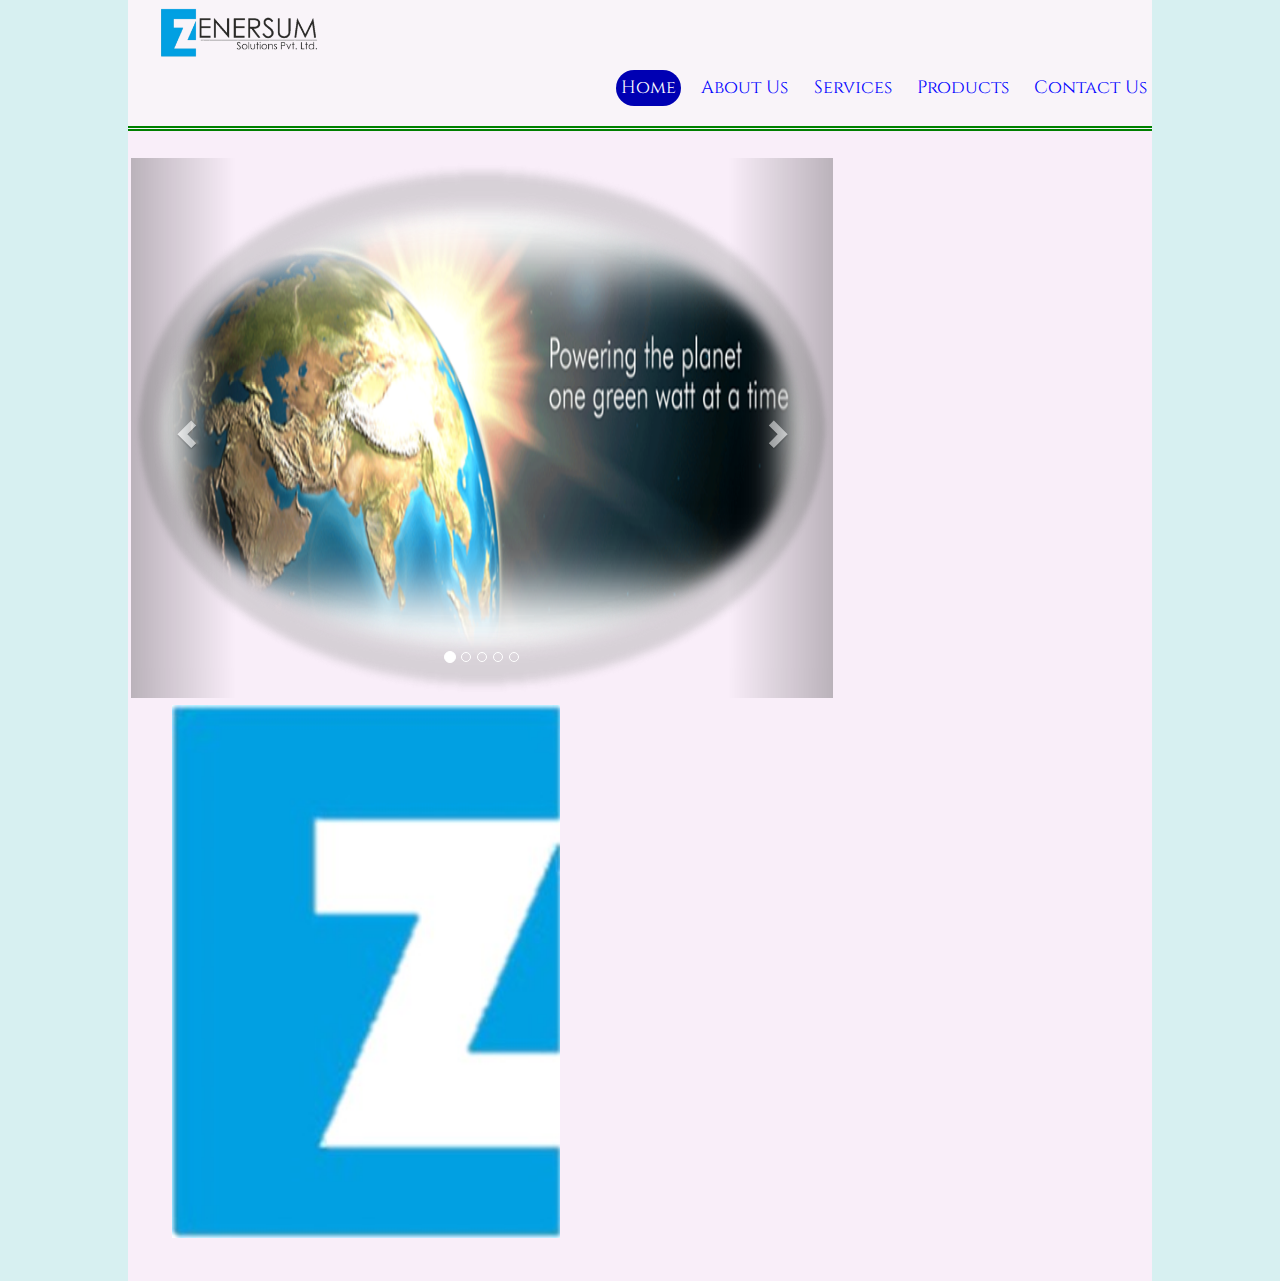
<file: index.html>
<html>
<head>
	<title>
		Enersum Solutions|Home
	</title>
		<meta charset="utf-8">
		<meta name="viewport" content="width=device-width, initial-scale=1">
		<link rel="icon" type="image" href="img/lo.jpg" sizes="16x16">
		<link href="https://fonts.googleapis.com/css?family=Cinzel:700&amp;display=swap" rel="stylesheet">
		<link rel="stylesheet" type="text/css" href="style.css">
		<link rel="stylesheet" type="text/css" href="bootstrap-3.4.1-dist\css\bootstrap.css">
		<link rel="stylesheet" type="text/css" href="bootstrap-3.4.1-dist\css\bootstrap-theme.css">
		<link rel="stylesheet" href="https://maxcdn.bootstrapcdn.com/bootstrap/3.4.0/css/bootstrap.min.css">
		<script src="https://ajax.googleapis.com/ajax/libs/jquery/3.4.1/jquery.min.js"></script>
		<script src="https://maxcdn.bootstrapcdn.com/bootstrap/3.4.0/js/bootstrap.min.js"></script>

</head>

<body style="background-color: #8cd5d859;">
	<div class="fixed">
	<!--LOGO-->
	<header>
		<img id="logo" src="img/logo.png" alt="Enersum">
	</header>

	<!--NAV BAR-->
		<ul id="navbar">
			<li><a id="active" href="index.html">Home</a></li>
			<li><a href="bout.html">About Us</a></li>

			<li class="dropdown">
				<a href="javascrit:void(0)" class="dropbtn">Services</a>
				<div class="dropdown-cont">
					<a href="SERV_enrAud.html">Energy Audit</a>
					<a href="SERV_pwrQulty.html">Power Quality /Harmonic Audit</a>
					<a href="SERV_Therm.html">Thermography</a>
					<a href="SERV_wtrAud.html">Water Audit</a>
					<a href="SERV_ESAud.html">Electrical Safety Audit</a>
					<a href="SERV_fea.html">Feasibility Study</a>
					<a href="SERV_training.html">Training</a>
				</div>			
			</li>


			<li class="dropdown"><a href="javascrit:void(0)" class="dropbtn">Products</a>
				<div class="dropdown-cont">
					<a href="PRO-pf-sol.html">Power Quality Solutions</a>
					<a href="PRO-hr-sol.html">Heat Recovery Solutions</a>
					<a href="PRO-em-sol.html">Energy Management Solutions<br>(IOT)</a>
					<a href="PRO-se-sol.html">Rooftop Solar Solutions</a>
					<a href="PRO-solar-pro.html">Solar Products</a>
				</div>
			</li>
			
			<li><a href="cont.html">Contact Us</a></li>
		</ul>
	<br>
	</div>
	<br><br>
<div class="ab-cont" style="'backface-visibility: visible;">
	  
  <div id="myCarousel" class="carousel slide" data-ride="carousel"  style="width: 69%;height: 60%; backface-visibility: visible;float: left;">
    <!-- Indicators -->
    <ol class="carousel-indicators">
      <li data-target="#myCarousel" data-slide-to="0" class="active"></li>
      <li data-target="#myCarousel" data-slide-to="1"></li>
      <li data-target="#myCarousel" data-slide-to="2"></li>
      <li data-target="#myCarousel" data-slide-to="3"></li>
      <li data-target="#myCarousel" data-slide-to="4"></li>
    </ol>

    <!-- Wrapper for slides -->
    <div class="carousel-inner">
      <div class="item active">
      	<img src="img/caro1.png" style="height: 100%;">       
      </div>

      <div class="item">
        <center><img src="img/caro2.png" style="height: 100%;"></center>
      </div>

      <div class="item">
        <center><img src="img/caro3.png" style="height: 100%;"></center>
      </div>
    
      <div class="item">
    	<center><img src="img/caro4.png" style="height: 100%;"></center>
      </div>

      <div class="item">
        <center><img src="img/caro5.png" style="height: 100%;"></center>
      </div>

      
    </div>

    <!-- Left and right controls -->
    <a class="left carousel-control" href="#myCarousel" data-slide="prev">
      <span class="glyphicon glyphicon-chevron-left"></span>
      <span class="sr-only">Previous</span>
    </a>
    <a class="right carousel-control" href="#myCarousel" data-slide="next">
      <span class="glyphicon glyphicon-chevron-right"></span>
      <span class="sr-only">Next</span>
    </a>
  </div>

  <div class="lo">
  	<img src="img/lo.jpg" style="padding-left: 4%;padding-top: .75%;width: auto;height: 60%;">

  </div>
  <br><br>

</div>

</body>
</html>
</file>
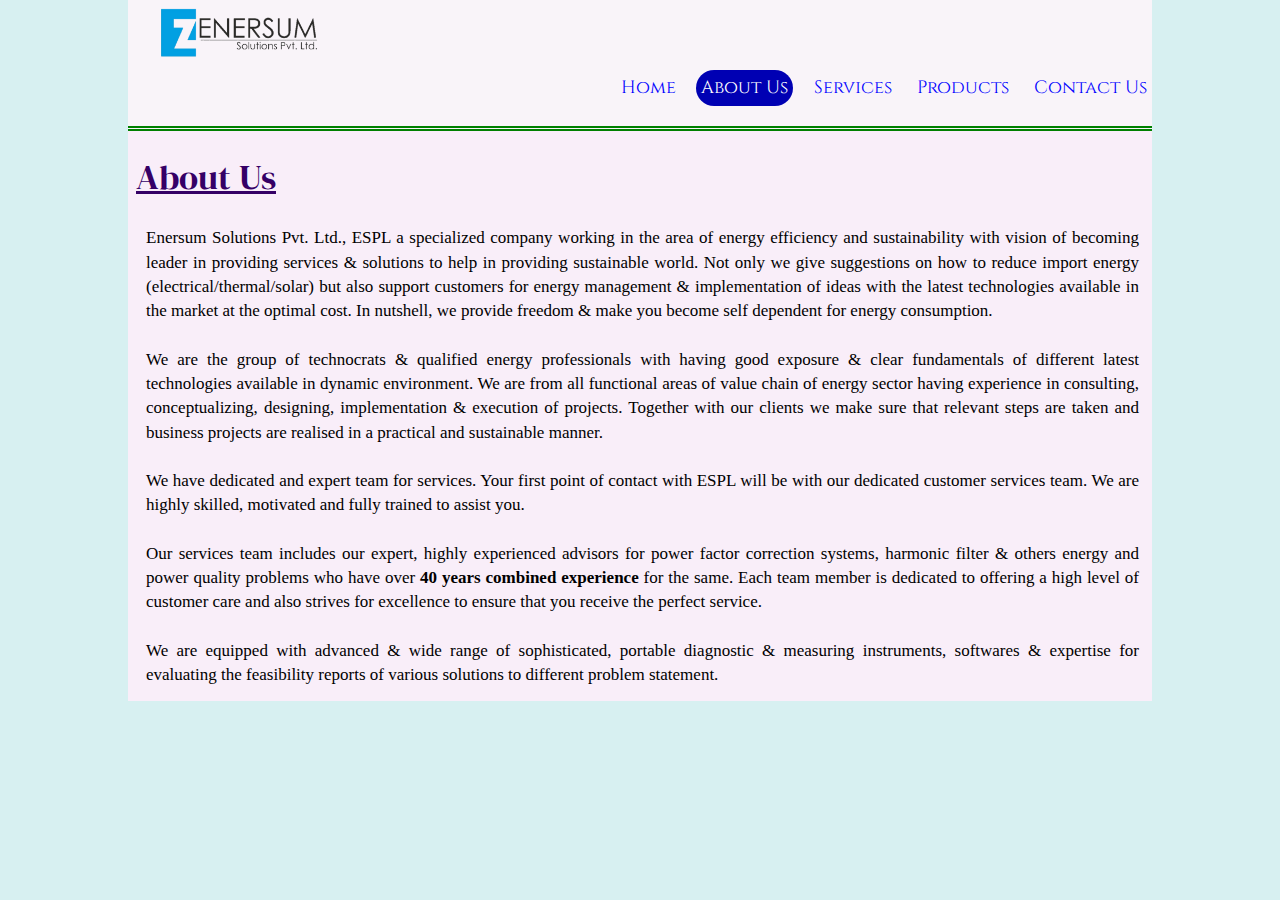
<file: bout.html>
<html>
<head>
	<title>
		Enersum Solutions|About
	</title>
		<meta charset="utf-8">
		<meta name="viewport" content="width=device-width, initial-scale=1">
		<link rel="icon" type="image" href="img/lo.jpg" sizes="16x16">
		<link href="https://fonts.googleapis.com/css?family=Cinzel:700&amp;display=swap" rel="stylesheet">
		<link href="https://fonts.googleapis.com/css?family=Lobster&display=swap" rel="stylesheet">
		<link href="https://fonts.googleapis.com/css?family=DM+Serif+Display:400i&display=swap" rel="stylesheet">
		<link rel="stylesheet" type="text/css" href="style.css">
		<link rel="stylesheet" type="text/css" href="bootstrap-3.4.1-dist\css\bootstrap.css">
		<link rel="stylesheet" type="text/css" href="bootstrap-3.4.1-dist\css\bootstrap-theme.css">

</head>

<body style="background-color: #8cd5d859;">
	<div class="fixed">
	<!--LOGO-->
	<header>
		<img id="logo" src="img/logo.png" alt="Enersum">
	</header>

	<!--NAV BAR-->
	<div class="overflow-content">
		<ul id="navbar">
			<li><a href="index.html">Home</a></li>
			<li><a id="active" href="bout.html">About Us</a></li>

			<li class="dropdown">
				<a href="javascrit:void(0)" class="dropbtn">Services</a>
				<div class="dropdown-cont">
					<a href="SERV_enrAud.html">Energy Audit</a>
					<a href="SERV_pwrQulty.html">Power Quality /Harmonic Audit</a>
					<a href="SERV_Therm.html">Thermography</a>
					<a href="SERV_wtrAud.html">Water Audit</a>
					<a href="SERV_ESAud.html">Electrical Safety Audit</a>
					<a href="SERV_fea.html">Feasibility Study</a>
					<a href="SERV_training.html">Training</a>
				</div>			
			</li>


			<li class="dropdown"><a href="javascrit:void(0)" class="dropbtn">Products</a>
				<div class="dropdown-cont">
					<a href="PRO-pf-sol.html">Power Quality Solutions</a>
					<a href="PRO-hr-sol.html">Heat Recovery Solutions</a>
					<a href="PRO-em-sol.html">Energy Management Solutions<br>(IOT)</a>
					<a href="PRO-se-sol.html">Rooftop Solar Solutions</a>
					<a href="PRO-solar-pro.html">Solar Products</a>
				</div>
			</li>
			
			<li><a href="cont.html">Contact Us</a></li>
		</ul>
	</div>
	<br>
	</div>
	<br>
	<div class="ab-cont">
		<h1 id="heading">
			<u>About Us</u>
		</h1>
		<br>
		<div class="content">
		<p>
			Enersum Solutions Pvt. Ltd.,
			ESPL a specialized company working in the area of energy efficiency and sustainability with vision of becoming leader in providing services & solutions to help in providing sustainable world. Not only we give suggestions on how to reduce import energy (electrical/thermal/solar) but also support customers for energy management & implementation of ideas with the latest technologies available in the market at the optimal cost. In nutshell, we provide freedom & make you become self dependent for energy consumption. 
			<br><br>
			We are the group of technocrats & qualified energy professionals with having good exposure & clear fundamentals of different latest technologies available in dynamic environment. We are from all functional areas of value chain of energy sector having experience in consulting, conceptualizing, designing, implementation & execution of projects. Together with our clients we make sure that relevant steps are taken and business projects are realised in a practical and sustainable manner.
			<br><br>
			We have dedicated and expert team for services. Your first point of contact with ESPL will be with our dedicated customer services team. We are highly skilled, motivated and fully trained to assist you.
 			<br><br>
			Our services team includes our expert, highly experienced advisors for power factor correction systems, harmonic filter & others energy and power quality problems who have over<b> 40 years combined experience</b> for the same. Each team member is dedicated to offering a high level of customer care and also strives for excellence to ensure that you receive the perfect service.
			<br><br>
			We are equipped with advanced & wide range of sophisticated, portable diagnostic & measuring instruments, softwares & expertise for evaluating the feasibility reports of various solutions to different problem statement.

		</p>
		</div>

	</div>
	


</body>
</html>
</file>
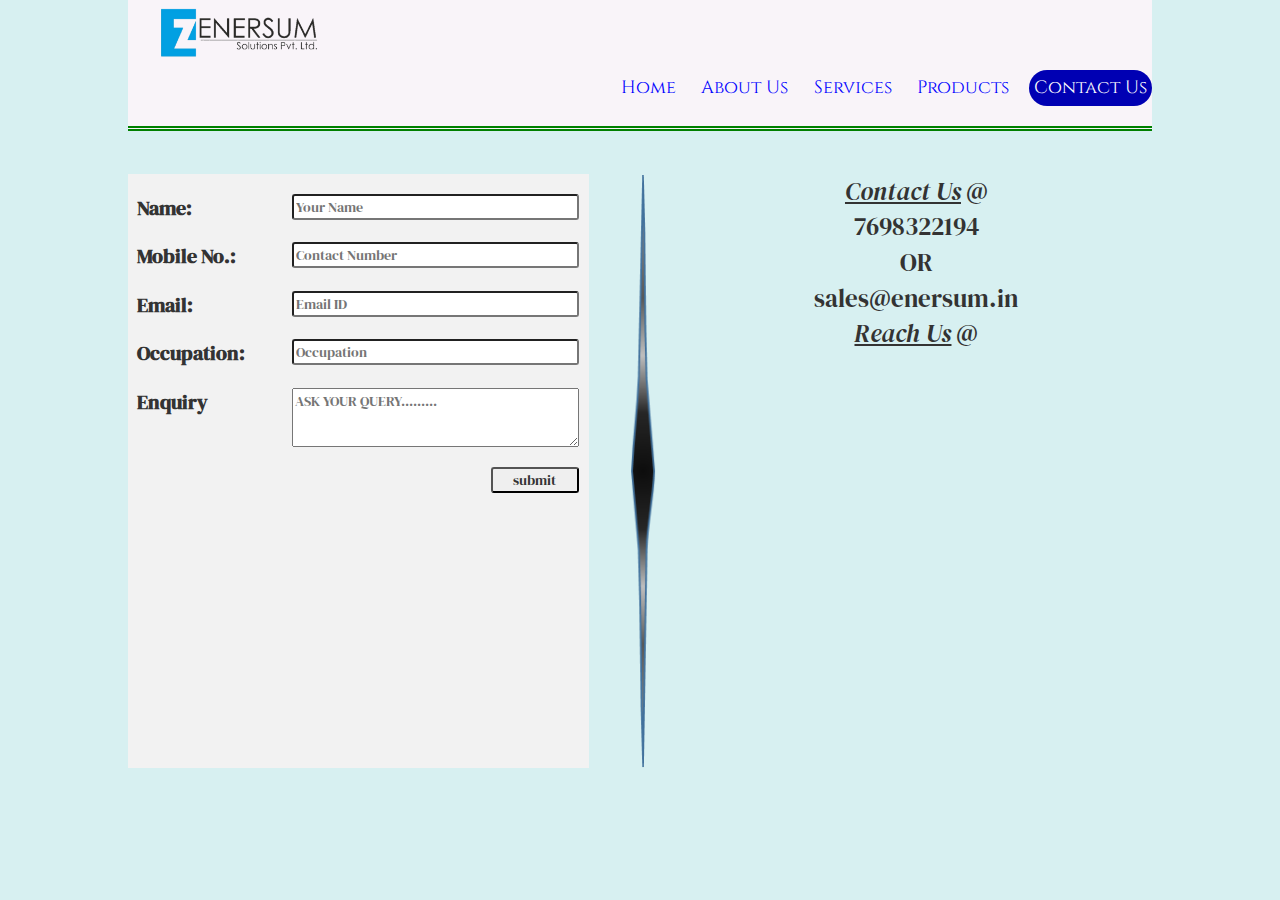
<file: cont.html>
<html>
<head>
	<title>
		Enersum Solutions|Contact
	</title>
		<link rel="icon" type="image" href="img/lo.jpg" sizes="16x16">
		<link href="https://fonts.googleapis.com/css?family=Cinzel:700&amp;display=swap" rel="stylesheet">
		<link href="https://fonts.googleapis.com/css?family=Lobster&display=swap" rel="stylesheet">
		<link href="https://fonts.googleapis.com/css?family=DM+Serif+Display:400i&display=swap" rel="stylesheet">
		<link rel="stylesheet" type="text/css" href="style.css">
		<meta charset="utf-8">
		<meta name="viewport" content="width=device-width, initial-scale=1">
		<link rel="stylesheet" type="text/css" href="bootstrap-3.4.1-dist\css\bootstrap.css">
		<link rel="stylesheet" type="text/css" href="bootstrap-3.4.1-dist\css\bootstrap-theme.css">

		<style type="text/css">
			
			.bada-container{
				width: 100%;
				height: 66%;
				/*background-color: #e6e6ff;*/
			}

			.left-cont{
				background-color: #f2f2f2;
				float: left;
				width: 45%;
				padding-left: 1%;
				height: 100%;
			}

			.right-cont{
				float:right;
				width: 45%;
				padding-right: 1%;
				height: 100%;
			}

			.mid-cont{
				float: left;
				padding-left: 4%;
			}

			#part{
				height: 100%	;
			}

			#map{
				float: bottom;
				padding-bottom: 0px;
				height: 50%;
				width: 100%;
				border: 0px;
			}

			input{
				float: right;
				width: 65%;
				border-radius: 3px;
			}

			.row{
				display: block;
				padding-left: 3%;
				padding-right: 5.5%;
				font-family: 'DM Serif Display', serif;
			}

			b{
				font-size: 20px;
			}

			#chota-container{
				text-align: center;
				font-family: 'DM Serif Display', serif;
				padding-bottom: 5%;
				font-size: 25px;				
			}
			textarea{
				float: right;
				width: 65%;
				min-width: 65%;
				max-width: 65%;
				height: 10%;
				min-height: 10%;
				max-height: 35%;
			}

		</style>

</head>

<body style="background-color: #8cd5d859;">
	<div class="fixed">
	<!--LOGO-->
	<header>
		<img id="logo" src="img/logo.png" alt="Enersum">
	</header>

	<!--NAV BAR-->
	<div class="overflow-content">
		<ul id="navbar">
			<li><a href="index.html">Home</a></li>
			<li><a href="bout.html">About Us</a></li>

			<li class="dropdown">
				<a href="javascrit:void(0)" class="dropbtn">Services</a>
				<div class="dropdown-cont">
					<a href="SERV_enrAud.html">Energy Audit</a>
					<a href="SERV_pwrQulty.html">Power Quality /Harmonic Audit</a>
					<a href="SERV_Therm.html">Thermography</a>
					<a href="SERV_wtrAud.html">Water Audit</a>
					<a href="SERV_ESAud.html">Electrical Safety Audit</a>
					<a href="SERV_fea.html">Feasibility Study</a>
					<a href="SERV_training.html">Training</a>
				</div>			
			</li>


			<li class="dropdown"><a href="javascrit:void(0)" class="dropbtn">Products</a>
				<div class="dropdown-cont">
					<a href="PRO-pf-sol.html">Power Quality Solutions</a>
					<a href="PRO-hr-sol.html">Heat Recovery Solutions</a>
					<a href="PRO-em-sol.html">Energy Management Solutions<br>(IOT)</a>
					<a href="PRO-se-sol.html">Rooftop Solar Solutions</a>
					<a href="PRO-solar-pro.html">Solar Products</a>
				</div>
			</li>
			
			<li><a id="active" href="cont.html">Contact Us</a></li>
		</ul>
	</div>
	<br>
</div>
<br>
<div class="cont" style="padding-top: 15%;">
	<div class="bada-container">
		<div class="left-cont">
			<form method="POST" action="email.php">
			<br>
			<div class="row">
				<b>Name:</b>
				<input type="text" name="a" placeholder="Your Name" size="40">
			</div>
			<br>
			<div class="row">
				<b>Mobile No.:</b>
				<input type="number" name="b" placeholder="Contact Number" size="40">
			</div><br>
			<div class="row">
				<b>Email:</b>
				<input type="email" name="c" placeholder="Email ID" size="40">
			</div><br>
			<div class="row">
				<b>Occupation:</b>
				<input type="text" name="d" placeholder="Occupation" size="40">
			</div>
			<br>
			<div class="row">
				<b>Enquiry</b>
				<textarea type="text" name="e" placeholder="ASK YOUR QUERY........."></textarea>
			</div>
			<br>
			<div class="row">
			<input type="submit" value="submit" style="width: 20%;">
			</div>

			</form>			
		</div>

		<div class="mid-cont">
			<img id="part" src="img/part.png">			
		</div>

		<div class="right-cont">
			<div id="chota-container">
				<u><i>Contact Us</i></u> @<br>7698322194<br>
				OR<br>sales@enersum.in<br>
				<u><i>Reach Us</i></u> @
			</div>
			<iframe id="map" src="https://www.google.com/maps/embed?pb=!1m18!1m12!1m3!1d901.9293373612068!2d82.97538982919177!3d25.280091998991118!2m3!1f0!2f0!3f0!3m2!1i1024!2i768!4f13.1!3m3!1m2!1s0x398e323e66ea82e1%3A0x1c3cc5ccf3e8d65c!2sN-8%2F236-R-53A%2C+Gandhi+Nagar%2C+Kailashpuri+Colony%2C+Varanasi%2C+Uttar+Pradesh+221005!5e0!3m2!1sen!2sin!4v1563602111530!5m2!1sen!2sin" allowfullscreen></iframe>
		</div>
	</div>
</div>
</body>
</html>
</file>
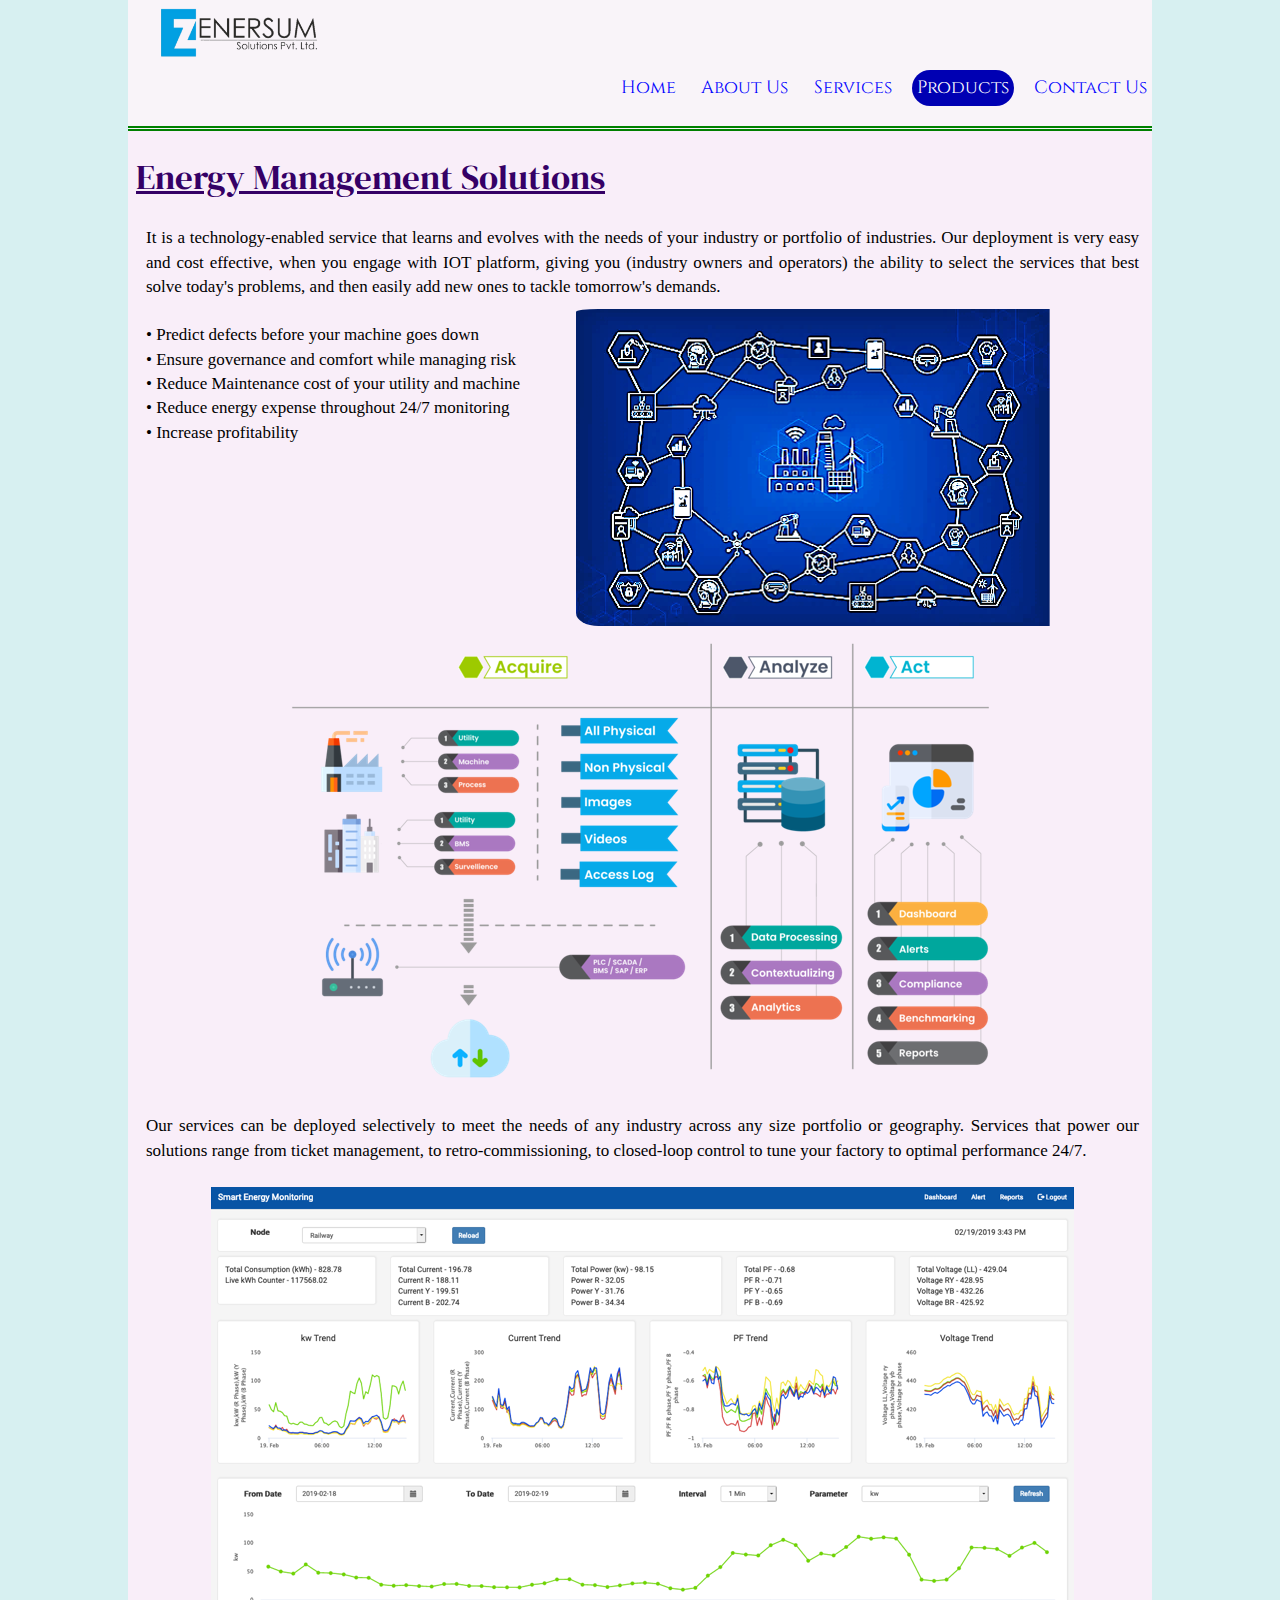
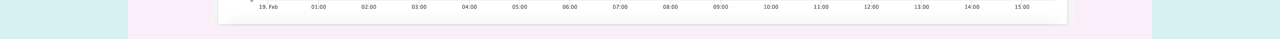
<file: PRO-em-sol.html>
<html>
<head>
	<title>
		Enersum Solutions|Products
	</title>
		<link rel="icon" type="image" href="img/lo.jpg" sizes="16x16">
		<link href="https://fonts.googleapis.com/css?family=Cinzel:700&amp;display=swap" rel="stylesheet">
		<link href="https://fonts.googleapis.com/css?family=Lobster&display=swap" rel="stylesheet">
		<link href="https://fonts.googleapis.com/css?family=DM+Serif+Display:400i&display=swap" rel="stylesheet">
		<link rel="stylesheet" type="text/css" href="style.css">
		<meta charset="utf-8">
		<meta name="viewport" content="width=device-width, initial-scale=1">
		<link rel="stylesheet" type="text/css" href="bootstrap-3.4.1-dist\css\bootstrap.css">
		<link rel="stylesheet" type="text/css" href="bootstrap-3.4.1-dist\css\bootstrap-theme.css">
</head>

<body style="background-color: #8cd5d859;">
	<div class="fixed">
	<!--LOGO-->
	<header>
		<img id="logo" src="img/logo.png">
	</header>

	<!--NAV BAR-->
	<div class="overflow-content">
		<ul id="navbar">
			<li><a href="index.html">Home</a></li>
			<li><a href="bout.html">About Us</a></li>

			<li class="dropdown">
				<a href="javascrit:void(0)" class="dropbtn">Services</a>
				<div class="dropdown-cont">
					<a href="SERV_enrAud.html">Energy Audit</a>
					<a href="SERV_pwrQulty.html">Power Quality /Harmonic Audit</a>
					<a href="SERV_Therm.html">Thermography</a>
					<a href="SERV_wtrAud.html">Water Audit</a>
					<a href="SERV_ESAud.html">Electrical Safety Audit</a>
					<a href="SERV_fea.html">Feasibility Study</a>
					<a href="SERV_training.html">Training</a>
				</div>			
			</li>


			<li class="dropdown"><a id="active" href="javascrit:void(0)" class="dropbtn">Products</a>
				<div class="dropdown-cont">
					<a href="PRO-pf-sol.html">Power Quality Solutions</a>
					<a href="PRO-hr-sol.html">Heat Recovery Solutions</a>
					<a id="active_drop" href="PRO-em-sol.html">Energy Management Solutions<br>(IOT)</a>
					<a href="PRO-se-sol.html">Rooftop Solar Solutions</a>
					<a href="PRO-solar-pro.html">Solar Products</a>
				</div>
			</li>
			
			<li><a href="cont.html">Contact Us</a></li>
		</ul>
	</div>
	<br>
</div>
<br>
	<div class="ab-cont">
		<h1 id="heading">
			<u>Energy Management Solutions</u>
		</h1>
		<br>
		<div class="content">
		<p>
			It is a technology-enabled service that learns and evolves with the needs of your industry or portfolio of industries. Our deployment is very easy and cost effective, when you engage with IOT platform, giving you (industry owners and operators) the ability to select the services that best solve today's problems, and then easily add new ones to tackle tomorrow's demands.			 
			<img src="img/iot-img1.png" style="float: right;border-radius: 4%; padding-top: 1%;padding-right: 9%;">
			<br><br>

			•	Predict defects before your machine goes down<br>
			•	Ensure governance and comfort while managing risk<br>
			•	Reduce Maintenance cost of your utility and machine<br>
			•	Reduce energy expense throughout 24/7 monitoring<br>
			•	Increase profitability<br>
			 <br>
			 <center>
			 <img src="img/iot-img2.png">
			 </center>
			 <br>

			Our services can be deployed selectively to meet the needs of any industry across any size portfolio or geography. Services that power our solutions range from ticket management, to retro-commissioning, to closed-loop control to tune your factory to optimal performance 24/7. <br><br>
			<center>
			<img src="img/iot-img3.png">
			</center>

		</p>
		</div>
	</div>
	


</body>
</html>
</file>
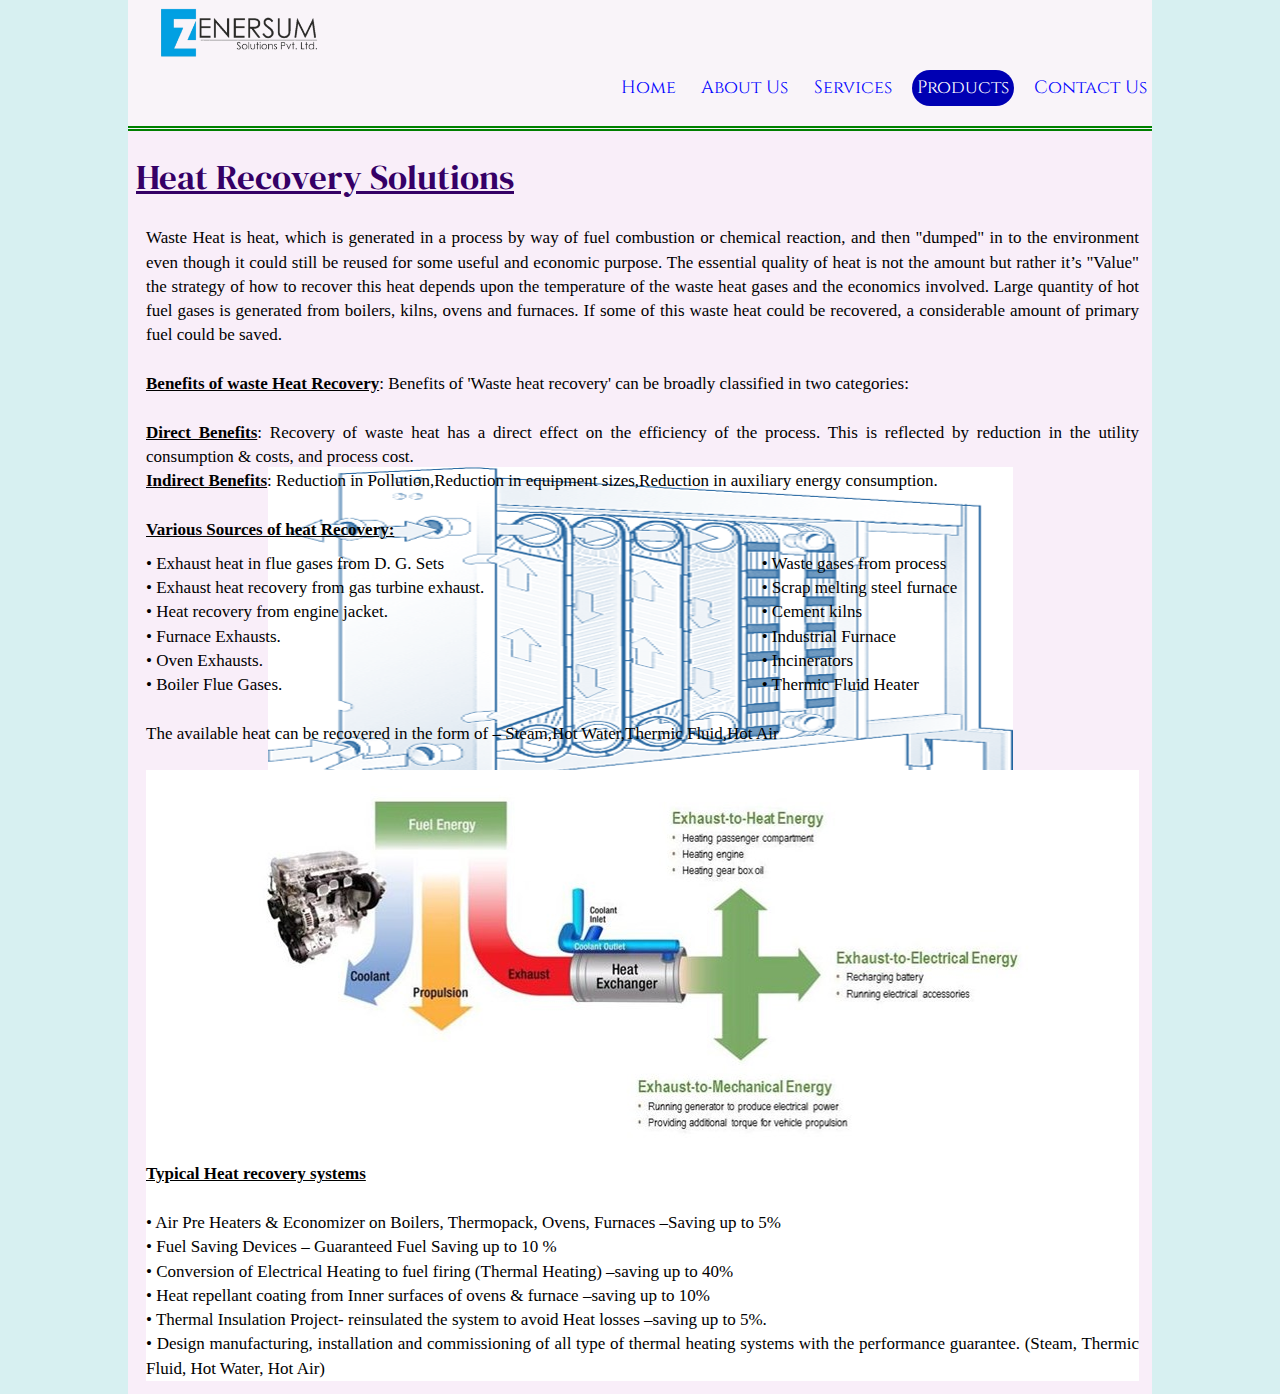
<file: PRO-hr-sol.html>
<html>
<head>
	<title>
		Enersum Solutions|Products
	</title>
		<link rel="icon" type="image" href="img/lo.jpg" sizes="16x16">
		<link href="https://fonts.googleapis.com/css?family=Cinzel:700&amp;display=swap" rel="stylesheet">
		<link href="https://fonts.googleapis.com/css?family=Lobster&display=swap" rel="stylesheet">
		<link href="https://fonts.googleapis.com/css?family=DM+Serif+Display:400i&display=swap" rel="stylesheet">
		<link rel="stylesheet" type="text/css" href="style.css">
		<meta charset="utf-8">
		<meta name="viewport" content="width=device-width, initial-scale=1">
		<link rel="stylesheet" type="text/css" href="bootstrap-3.4.1-dist\css\bootstrap.css">
		<link rel="stylesheet" type="text/css" href="bootstrap-3.4.1-dist\css\bootstrap-theme.css">

		<style type="text/css">
			
			.left-cont{
				float: left;
				width: 50%;
				height: auto;
			}

			.right-cont{
				float: right;
				width: 40%;
				height: auto; 
				padding-left: 2%; 
			}

		</style>

</head>

<body style="background-color: #8cd5d859;">
	<div class="fixed">
	<!--LOGO-->
	<header>
		<img id="logo" src="img/logo.png">
	</header>

	<!--NAV BAR-->
	<div class="overflow-content">
		<ul id="navbar">
			<li><a href="index.html">Home</a></li>
			<li><a href="bout.html">About Us</a></li>

			<li class="dropdown">
				<a href="javascrit:void(0)" class="dropbtn">Services</a>
				<div class="dropdown-cont">
					<a href="SERV_enrAud.html">Energy Audit</a>
					<a href="SERV_pwrQulty.html">Power Quality /Harmonic Audit</a>
					<a href="SERV_Therm.html">Thermography</a>
					<a href="SERV_wtrAud.html">Water Audit</a>
					<a href="SERV_ESAud.html">Electrical Safety Audit</a>
					<a href="SERV_fea.html">Feasibility Study</a>
					<a href="SERV_training.html">Training</a>
				</div>			
			</li>


			<li class="dropdown"><a id="active" href="javascrit:void(0)" class="dropbtn">Products</a>
				<div class="dropdown-cont">
					<a href="PRO-pf-sol.html">Power Quality Solutions</a>
					<a id="active_drop" href="PRO-hr-sol.html">Heat Recovery Solutions</a>
					<a href="PRO-em-sol.html">Energy Management Solutions<br>(IOT)</a>
					<a href="PRO-se-sol.html">Rooftop Solar Solutions</a>
					<a href="PRO-solar-pro.html">Solar Products</a>
				</div>
			</li>
			
			<li><a href="cont.html">Contact Us</a></li>
		</ul>
	</div>
	<br>
</div>
<br>
	<div class="ab-cont" style="background-image: url(img/heat-rec2.png);background-repeat: no-repeat; background-attachment: fixed;background-position: bottom;">
		<h1 id="heading">
			<u>Heat Recovery Solutions</u>
		</h1>
		<br>
		<div class="content">
		<p>
			Waste Heat is heat, which is generated in a process by way of fuel combustion or chemical reaction, and then "dumped" in to the environment even though it could still be reused for some useful and economic purpose. The essential quality of heat is not the amount but rather it’s "Value" the strategy of how to recover this heat depends upon the temperature of the waste heat gases and the economics involved. Large quantity of hot fuel gases is generated from boilers, kilns, ovens and furnaces. If some of this waste heat could be recovered, a considerable amount of primary fuel could be saved. <br><br>
			<u><b>Benefits of waste Heat Recovery</b></u>: Benefits of 'Waste heat recovery' can be broadly classified in two categories:<br><br>
			<u><b>Direct Benefits</b></u>: Recovery of waste heat has a direct effect on the efficiency of the process. This is reflected by reduction in the utility consumption & costs, and process cost.<br>
			<u><b>Indirect Benefits</b></u>: Reduction in Pollution,Reduction in equipment sizes,Reduction in auxiliary energy consumption.<br><br>
			<u><b>Various Sources of heat Recovery:</b></u><br>
			<div class="left-cont">
			•	Exhaust heat in flue gases from D. G. Sets<br>
			•	Exhaust heat recovery from gas turbine exhaust.<br>
			•	Heat recovery from engine jacket.<br>
			•	Furnace Exhausts.<br>
			•	Oven Exhausts.<br>
			•	Boiler Flue Gases.<br>
			</div>
			<div class="right-cont">
			•	Waste gases from process<br>
			•	Scrap melting steel furnace<br>
			•	Cement kilns<br>
			•	Industrial Furnace<br>
			•	Incinerators<br>
			•	Thermic Fluid Heater<br><br>
			</div>
			<br><br><br><br><br><br><br>
			The available heat can be recovered in the form of – Steam,Hot Water,Thermic Fluid,Hot Air<br><br>

			<div style="background-color: white;"> <center><img src="img\heat-rec.png"><br></center>

			<u><b>Typical Heat recovery systems</b><br></u><br>
			•	Air Pre Heaters & Economizer on Boilers, Thermopack, Ovens, Furnaces –Saving up to 5%<br>
			•	Fuel Saving Devices – Guaranteed Fuel Saving up to 10 %<br>
			•	Conversion of Electrical Heating to fuel firing (Thermal Heating) –saving up to 40%<br>
			•	Heat repellant coating from Inner surfaces of ovens & furnace –saving up to 10%<br>
			•	Thermal Insulation Project- reinsulated the system to avoid Heat losses –saving up to 5%.<br>
			•	Design manufacturing, installation and commissioning of all type of thermal heating systems with the performance guarantee. (Steam, Thermic Fluid, Hot Water, Hot Air)<br>
			</div>

		</p>
		</div>
	</div>
	


</body>
</html>
</file>
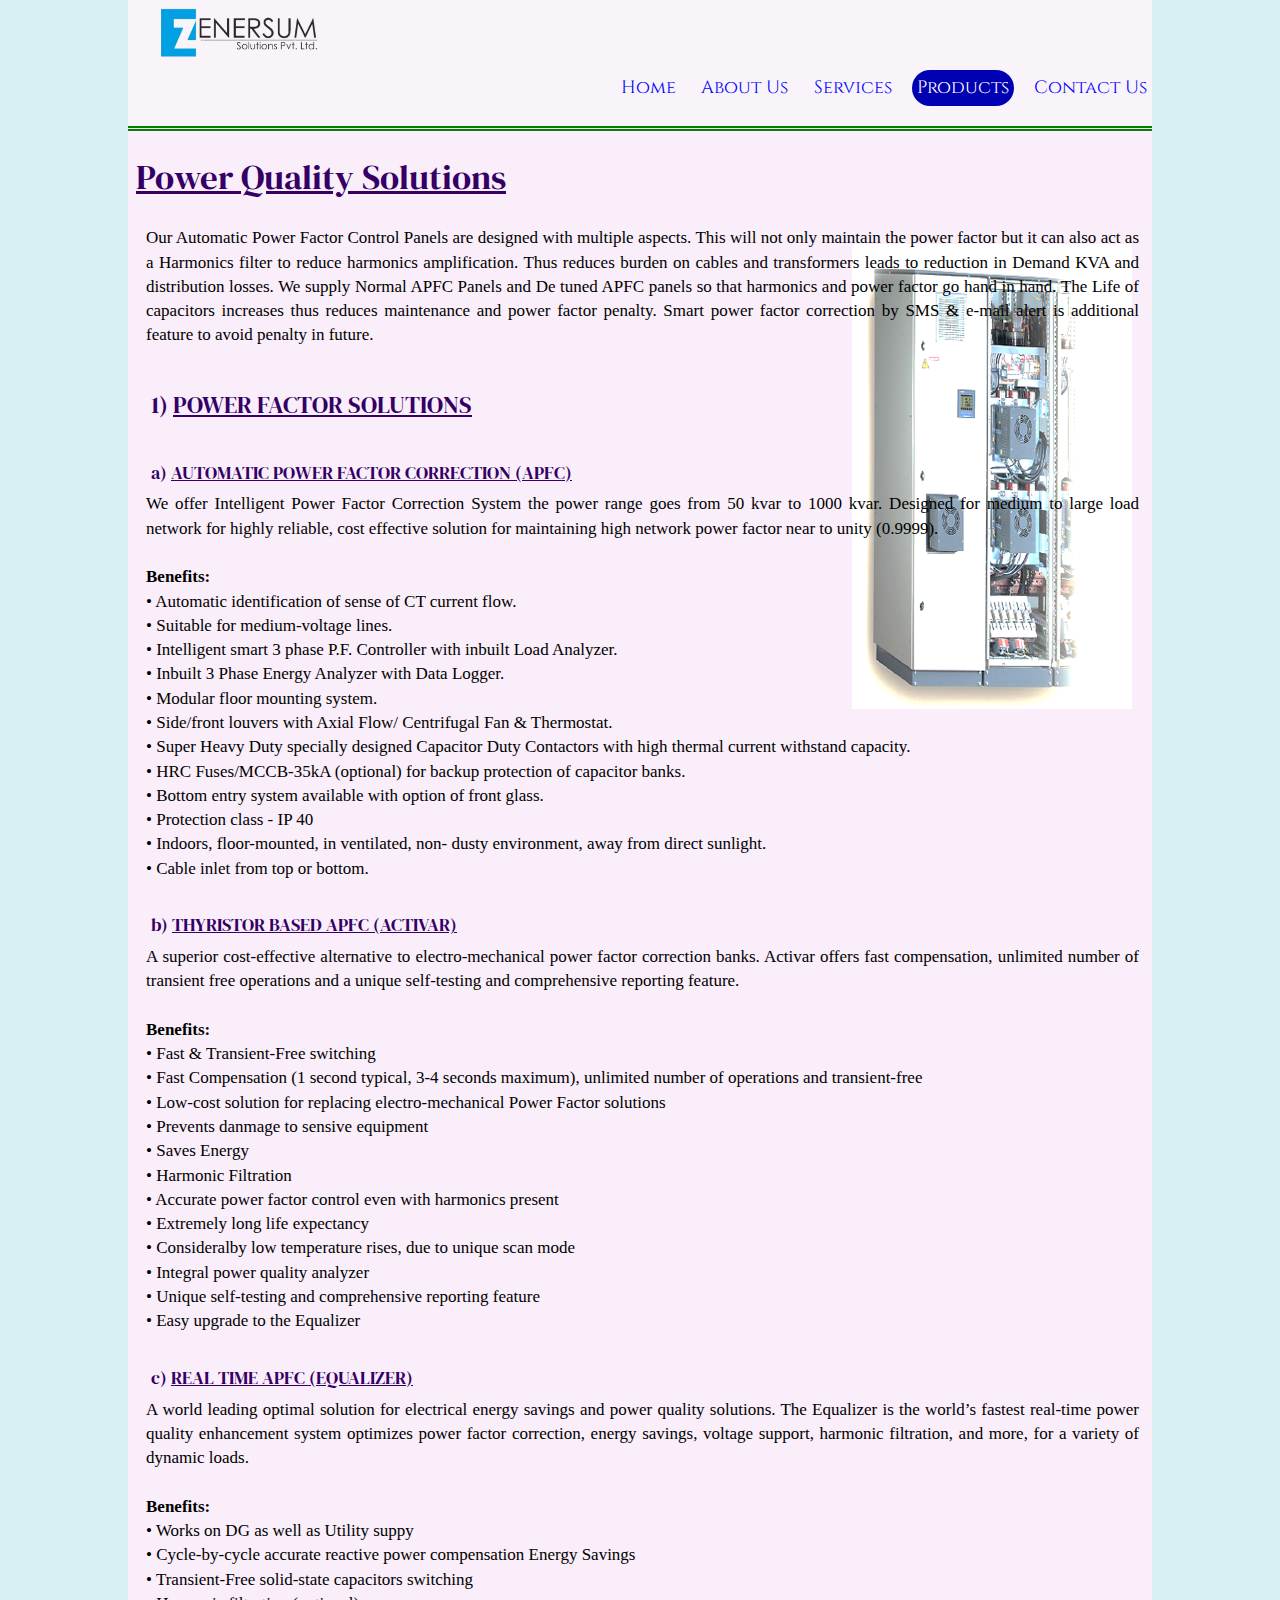
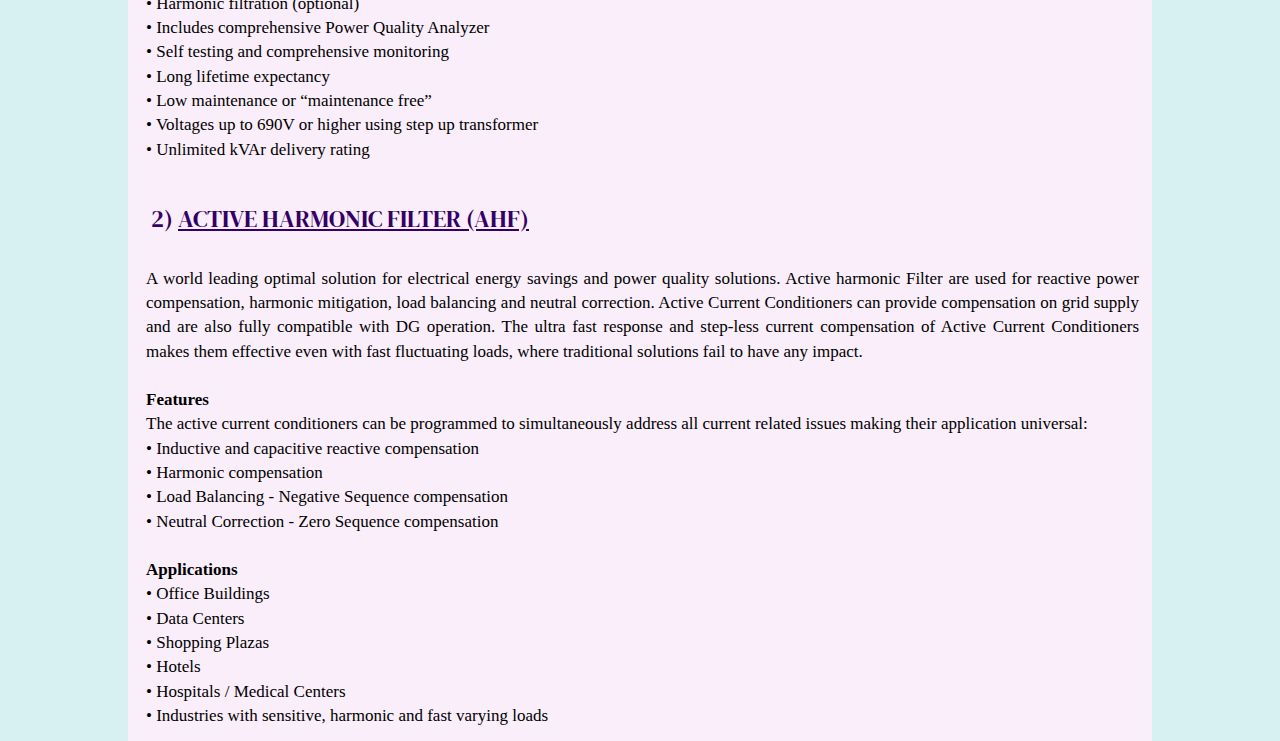
<file: PRO-pf-sol.html>
<html>
<head>
	<title>
		Enersum Solutions|Products
	</title>
		<link rel="icon" type="image" href="img/lo.jpg" sizes="16x16">
		<link href="https://fonts.googleapis.com/css?family=Cinzel:700&amp;display=swap" rel="stylesheet">
		<link href="https://fonts.googleapis.com/css?family=Lobster&display=swap" rel="stylesheet">
		<link href="https://fonts.googleapis.com/css?family=DM+Serif+Display:400i&display=swap" rel="stylesheet">
		<link href="https://fonts.googleapis.com/css?family=Playfair+Display:700&display=swap" rel="stylesheet">
		<link rel="stylesheet" type="text/css" href="style.css">
		<meta charset="utf-8">
		<meta name="viewport" content="width=device-width, initial-scale=1">
		<link rel="stylesheet" type="text/css" href="bootstrap-3.4.1-dist\css\bootstrap.css">
		<link rel="stylesheet" type="text/css" href="bootstrap-3.4.1-dist\css\bootstrap-theme.css">

</head>

<body style="background-color: #8cd5d859;">
	<div class="fixed">
	<!--LOGO-->
	<header>
		<img id="logo" src="img/logo.png">
	</header>

	<!--NAV BAR-->
	<div class="overflow-content">
		<ul id="navbar">
			<li><a href="index.html">Home</a></li>
			<li><a href="bout.html">About Us</a></li>

			<li class="dropdown">
				<a href="javascrit:void(0)" class="dropbtn">Services</a>
				<div class="dropdown-cont">
					<a href="SERV_enrAud.html">Energy Audit</a>
					<a href="SERV_pwrQulty.html">Power Quality /Harmonic Audit</a>
					<a href="SERV_Therm.html">Thermography</a>
					<a href="SERV_wtrAud.html">Water Audit</a>
					<a href="SERV_ESAud.html">Electrical Safety Audit</a>
					<a href="SERV_fea.html">Feasibility Study</a>
					<a href="SERV_training.html">Training</a>
				</div>			
			</li>


			<li class="dropdown"><a id="active" href="javascrit:void(0)" class="dropbtn">Products</a>
				<div class="dropdown-cont">
					<a id="active_drop" href="PRO-pf-sol.html">Power Quality Solutions</a>
					<a href="PRO-hr-sol.html">Heat Recovery Solutions</a>
					<a href="PRO-em-sol.html">Energy Management Solutions<br>(IOT)</a>
					<a href="PRO-se-sol.html">Rooftop Solar Solutions</a>
					<a href="PRO-solar-pro.html">Solar Products</a>
				</div>
			</li>
			
			<li><a href="cont.html">Contact Us</a></li>
		</ul>
	</div>
	<br>
</div>
<br>
	<div class="ab-cont" style="background-image: url(img/pq-img.png);background-repeat: no-repeat;background-position: right;background-attachment: fixed;">
		<h1 id="heading">
			<u>Power Quality Solutions</u>
		</h1>
		<br>
		<div class="content">
		<p>
			Our Automatic Power Factor Control Panels are designed with multiple aspects. This will not only maintain the power factor but it can also act as a Harmonics filter to reduce harmonics amplification. Thus reduces burden on cables and transformers leads to reduction in Demand KVA and distribution losses. We supply Normal APFC Panels and De tuned APFC panels so that harmonics and power factor go hand in hand. The Life of capacitors increases thus reduces maintenance and power factor penalty. Smart power factor correction by SMS & e-mail alert is additional feature to avoid penalty in future.<br><br>

			<h3 id="sub-heading">1)	<u>POWER FACTOR SOLUTIONS</u></h3>
			<br>

			<h4 id="sub-heading">a)	<u>AUTOMATIC POWER FACTOR CORRECTION (APFC)</u></h4>

			We offer Intelligent Power Factor Correction System the power range goes from 50 kvar to 1000 kvar. Designed for medium to large load network for highly reliable, cost effective solution for maintaining high network power factor near to unity (0.9999).<br><br>
			  
			<b>Benefits:</b><br>
			•	Automatic identification of sense of CT current flow.<br>
			•	Suitable for medium-voltage lines.<br>
			•	Intelligent smart 3 phase P.F. Controller with inbuilt Load Analyzer.<br>
			•	Inbuilt 3 Phase Energy Analyzer with Data Logger.<br>
			•	Modular floor mounting system.<br>
			•	Side/front louvers with Axial Flow/ Centrifugal Fan & Thermostat.<br>
			•	Super Heavy Duty specially designed Capacitor Duty Contactors with high thermal current withstand capacity.<br>
			•	HRC Fuses/MCCB-35kA (optional) for backup protection of capacitor banks.<br>
			•	Bottom entry system available with option of front glass.<br>
			•	Protection class - IP 40<br>
			•	Indoors, floor-mounted, in ventilated, non- dusty environment, away from direct sunlight.<br>
			•	Cable inlet from top or bottom.<br><br>

			<h4 id="sub-heading">b)	<u>THYRISTOR BASED APFC (ACTIVAR)</u></h4>

			A superior cost-effective alternative to electro-mechanical power factor correction banks. Activar offers fast compensation, unlimited number of transient free operations and a unique self-testing and comprehensive reporting feature.<br><br>
			<b>Benefits:</b><br>
			•	Fast & Transient-Free switching<br>
			•	Fast Compensation (1 second typical, 3-4 seconds maximum), unlimited number of operations and transient-free<br>
			•	Low-cost solution for replacing electro-mechanical Power Factor solutions<br>
			•	Prevents danmage to sensive equipment<br>
			•	Saves Energy<br>
			•	Harmonic Filtration<br>
			•	Accurate power factor control even with harmonics present<br>
			•	Extremely long life expectancy<br>
			•	Consideralby low temperature rises, due to unique scan mode<br>
			•	Integral power quality analyzer<br>
			•	Unique self-testing and comprehensive reporting feature<br>
			•	Easy upgrade to the Equalizer<br><br>

			<h4 id="sub-heading">c)	<u>REAL TIME APFC (EQUALIZER)</u></h4>

			A world leading optimal solution for electrical energy savings and power quality solutions. The Equalizer is the world’s fastest real-time power quality enhancement system optimizes power factor correction, energy savings, voltage support, harmonic filtration, and more, for a variety of dynamic loads.<br><br>
			 
			 <b>Benefits:</b><br>
			 
			•	Works on DG as well as Utility suppy<br>
			•	Cycle-by-cycle accurate reactive power compensation Energy Savings<br>
			•	Transient-Free solid-state capacitors switching<br>
			•	Harmonic filtration (optional)<br>
			•	Includes comprehensive Power Quality Analyzer<br>
			•	Self testing and comprehensive monitoring<br>
			•	Long lifetime expectancy<br>
			•	Low maintenance or “maintenance free”<br>
			•	Voltages up to 690V or higher using step up transformer<br>
			•	Unlimited kVAr delivery rating<br><br>

			<h3 id="sub-heading">2)	<u>ACTIVE HARMONIC FILTER  (AHF)</u></h3><br>
			A world leading optimal solution for electrical energy savings and power quality solutions. Active harmonic Filter are used for reactive power compensation, harmonic mitigation, load balancing and neutral correction. Active Current Conditioners can provide compensation on grid supply and are also fully compatible with DG operation. The ultra fast response and step-less current compensation of Active Current Conditioners makes them effective even with fast fluctuating loads, where traditional solutions fail to have any impact.<br><br>
			 
			<b>Features</b><br>
			The active current conditioners can be programmed to simultaneously address all current related issues making their application universal:<br>
			 
			

			•	Inductive and capacitive reactive compensation<br>
			•	Harmonic compensation<br>
			•	Load Balancing - Negative Sequence compensation<br>
			•	Neutral Correction - Zero Sequence compensation<br><br>

			<b>Applications </b><br>
			•	Office Buildings<br>
			•	Data Centers<br>
			•	Shopping Plazas<br>
			•	Hotels<br>
			•	Hospitals / Medical Centers<br>
			•	 Industries with sensitive, harmonic and fast varying loads<br>



		</p>
		</div>
	</div>
	


</body>
</html>
</file>
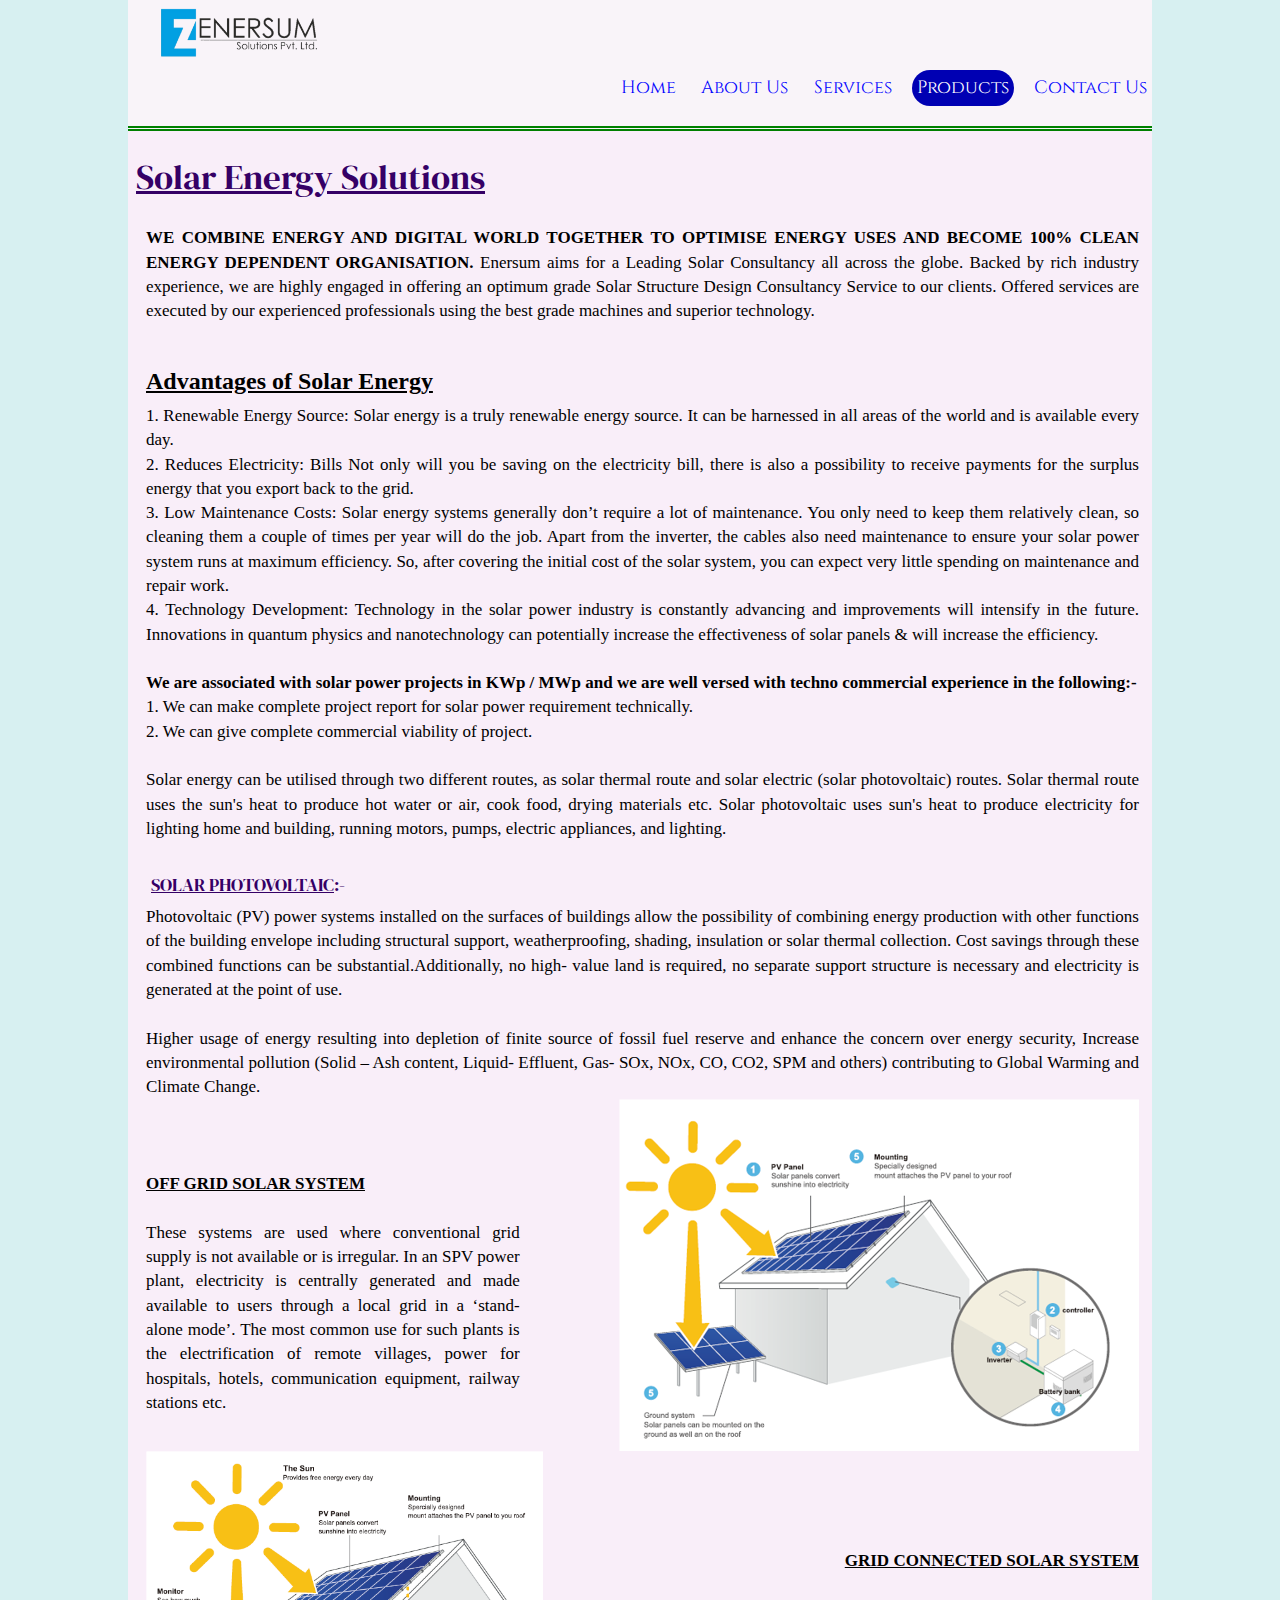
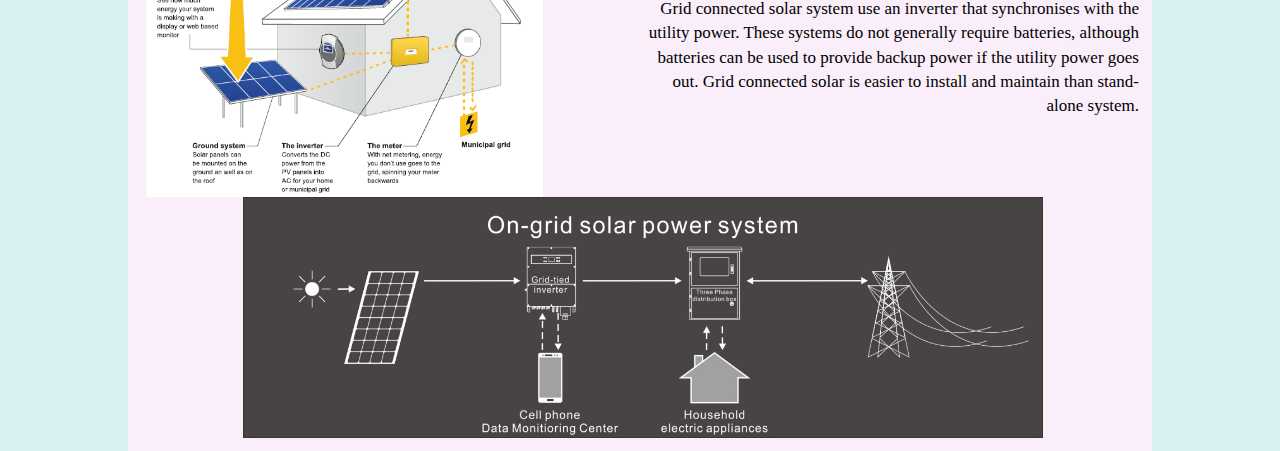
<file: PRO-se-sol.html>
<html>
<head>
	<title>
		Enersum Solutions|Products
	</title>
		<link rel="icon" type="image" href="img/lo.jpg" sizes="16x16">
		<link href="https://fonts.googleapis.com/css?family=Cinzel:700&amp;display=swap" rel="stylesheet">
		<link href="https://fonts.googleapis.com/css?family=Lobster&display=swap" rel="stylesheet">
		<link href="https://fonts.googleapis.com/css?family=DM+Serif+Display:400i&display=swap" rel="stylesheet">
		<link rel="stylesheet" type="text/css" href="style.css">
		<meta charset="utf-8">
		<meta name="viewport" content="width=device-width, initial-scale=1">
		<link rel="stylesheet" type="text/css" href="bootstrap-3.4.1-dist\css\bootstrap.css">
		<link rel="stylesheet" type="text/css" href="bootstrap-3.4.1-dist\css\bootstrap-theme.css">

		<style type="text/css">
			
			

		</style>

</head>

<body style="background-color: #8cd5d859;">
<div class="fixed">
	<!--LOGO-->
	<header>
		<img id="logo" src="img/logo.png">
	</header>
	<!--NAV BAR-->
	<div class="overflow-content">
		<ul id="navbar">
			<li><a href="index.html">Home</a></li>
			<li><a href="bout.html">About Us</a></li>

			<li class="dropdown">
				<a href="javascrit:void(0)" class="dropbtn">Services</a>
				<div class="dropdown-cont">
					<a href="SERV_enrAud.html">Energy Audit</a>
					<a href="SERV_pwrQulty.html">Power Quality /Harmonic Audit</a>
					<a href="SERV_Therm.html">Thermography</a>
					<a href="SERV_wtrAud.html">Water Audit</a>
					<a href="SERV_ESAud.html">Electrical Safety Audit</a>
					<a href="SERV_fea.html">Feasibility Study</a>
					<a href="SERV_training.html">Training</a>
				</div>			
			</li>


			<li class="dropdown"><a id="active" href="javascrit:void(0)" class="dropbtn">Products</a>
				<div class="dropdown-cont">
					<a href="PRO-pf-sol.html">Power Quality Solutions</a>
					<a href="PRO-hr-sol.html">Heat Recovery Solutions</a>
					<a href="PRO-em-sol.html">Energy Management Solutions<br>(IOT)</a>
					<a id="active_drop" href="PRO-se-sol.html">Rooftop Solar Solutions</a>
					<a href="PRO-solar-pro.html">Solar Products</a>
				</div>
			</li>
			
			<li><a href="cont.html">Contact Us</a></li>
		</ul>
	</div>
	<br>
</div>
<br>
	<div class="ab-cont">
		<h1 id="heading">
			<u>Solar Energy Solutions</u>
		</h1>
		<br>
		<div class="content">
		<p>
			<b>WE COMBINE ENERGY AND DIGITAL WORLD TOGETHER TO OPTIMISE ENERGY USES AND BECOME 100% CLEAN ENERGY DEPENDENT ORGANISATION.</b> Enersum aims for a Leading Solar Consultancy all across the globe. Backed by rich industry experience, we are highly engaged in offering an optimum grade Solar Structure Design Consultancy Service to our clients. Offered services are executed by our experienced professionals using the best grade machines and superior technology.
			
			<br><br>
			<h3><b><u>Advantages of Solar Energy</u></b><br></h3>
			
			1. Renewable Energy Source:  Solar energy is a truly renewable energy source. It can be harnessed in all areas of the world and is available every day.<br>
			2. Reduces Electricity: Bills Not only will you be saving on the electricity bill, there is also a possibility to receive payments for the surplus energy that you export back to the grid. <br>
			3. Low Maintenance Costs: Solar energy systems generally don’t require a lot of maintenance. You only need to keep them relatively clean, so cleaning them a couple of times per year will do the job. Apart from the inverter, the cables also need maintenance to ensure your solar power system runs at maximum efficiency. So, after covering the initial cost of the solar system, you can expect very little spending on maintenance and repair work. <br>
			4. Technology Development: Technology in the solar power industry is constantly advancing and improvements will intensify in the future. Innovations in quantum physics and nanotechnology can potentially increase the effectiveness of solar panels & will increase the efficiency.<br><br>

			<b>We are associated with solar power projects in KWp / MWp and we are well versed with techno commercial experience in the following:-</b> <br>
			1.	We can make complete project report for solar power requirement technically.<br>
			2.	We can give complete commercial viability of project.<br><br>
			Solar energy can be utilised through two different routes, as solar thermal route and solar electric (solar photovoltaic) routes. Solar thermal route uses the sun's heat to produce hot water or air, cook food, drying materials etc. Solar photovoltaic uses sun's heat to produce electricity for lighting home and building, running motors, pumps, electric appliances, and lighting.<br><br>
			 
			<b><h4 id="sub-heading"><u>SOLAR PHOTOVOLTAIC</u>:-</h4></b>	
			 
			Photovoltaic (PV) power systems installed on the surfaces of buildings allow the possibility of combining energy production with other functions of the building envelope including structural support, weatherproofing, shading, insulation or solar thermal collection. Cost savings through these combined functions can be substantial.Additionally, no high- value land is required, no separate support structure is necessary and electricity is generated at the point of use.<br><br>
			Higher usage of energy resulting into depletion of finite source of fossil fuel reserve and enhance the concern over energy security, Increase environmental pollution (Solid – Ash content, Liquid- Effluent, Gas- SOx, NOx, CO, CO2, SPM and others) contributing to Global Warming and Climate Change.<br>
			
			<img src="img/se-img1.png" style="float: right;max-width: 100%;max-height: auto;padding-left: 10%;"> 
			<br><br><br>
			
			<u><b>OFF GRID SOLAR SYSTEM</b></u><br><br>
			
			These systems are used where conventional grid supply is not available or is irregular. In an SPV power plant, electricity is centrally generated and made available to users through a local grid in a ‘stand- alone mode’. The most common use for such plants is the electrification of remote villages, power for hospitals, hotels, communication equipment, railway stations etc.
			<br>
			<img src="img/se-img3.png" style="float: left;max-width: 50%;padding-right: 10%;"> 
			<br><br><br><br><br>
			<div style="text-align: right;">
			<u><b>GRID CONNECTED SOLAR SYSTEM</b></u><br><br>
			Grid connected solar system use an inverter that synchronises with the utility power. These systems do not generally require batteries, although batteries can be used to provide backup power if the utility power goes out. Grid connected solar is easier to install and maintain than stand-alone system.
			</div>
			<br>
			<center><img src="img/se-img2.png" width="800"></center>
		</p>
		</div>
	</div>
	


</body>
</html>
</file>
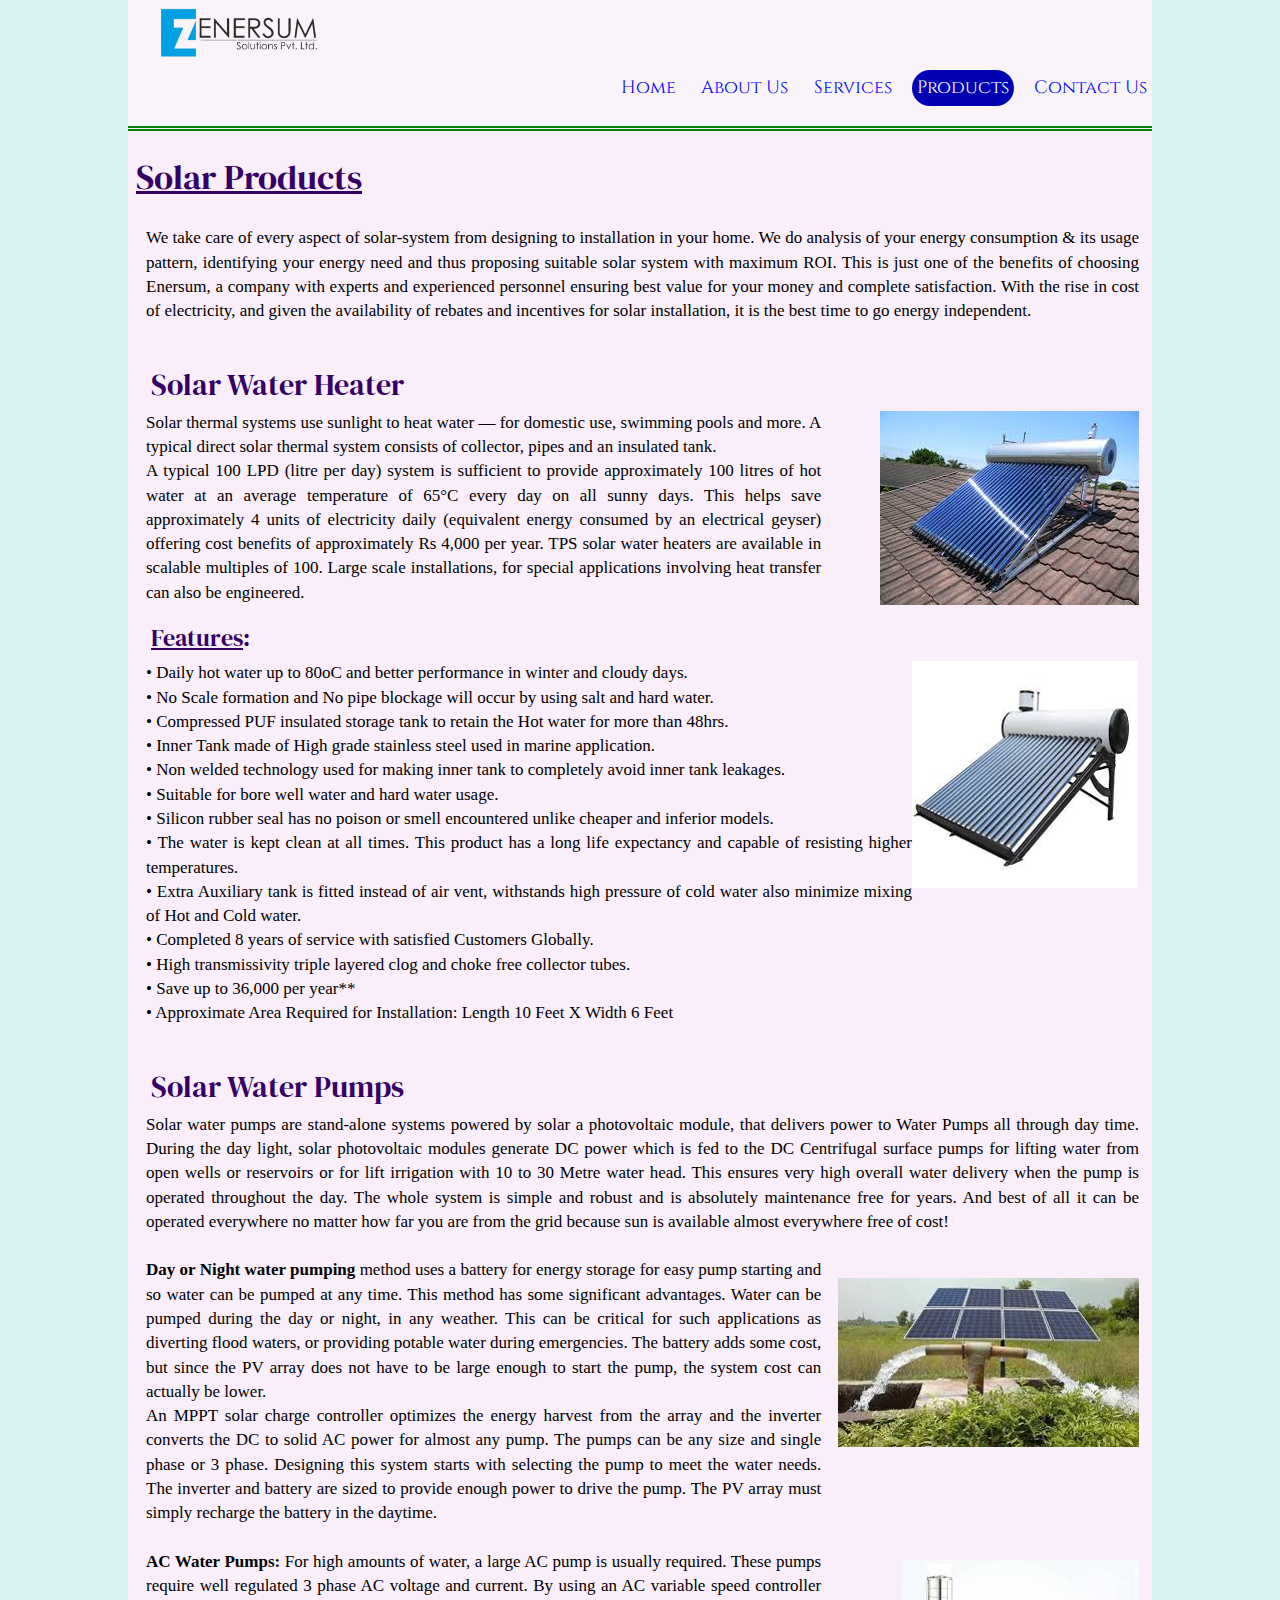
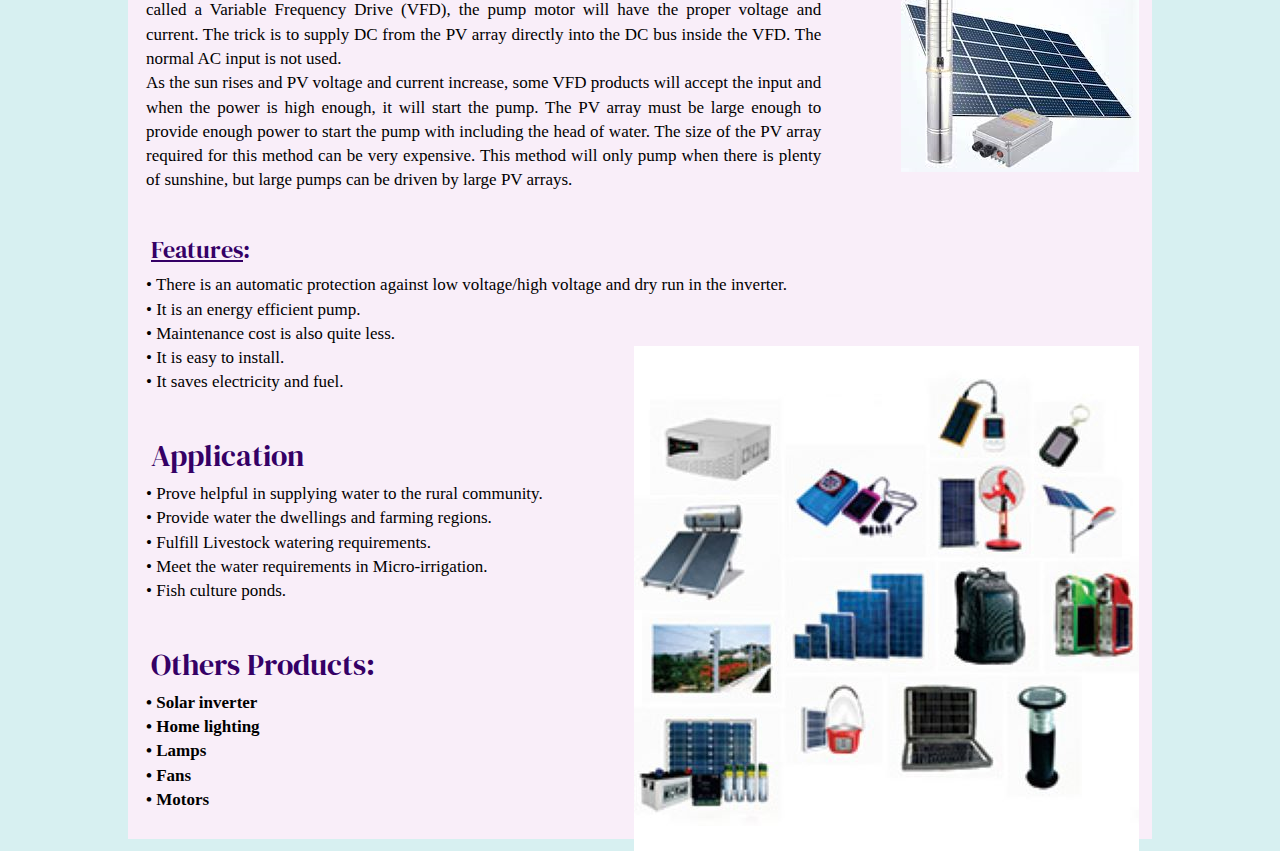
<file: PRO-solar-pro.html>
<html>
<head>
	<title>
		Enersum Solutions|Products
	</title>
		<link rel="icon" type="image" href="img/lo.jpg" sizes="16x16">
		<link href="https://fonts.googleapis.com/css?family=Cinzel:700&amp;display=swap" rel="stylesheet">
		<link href="https://fonts.googleapis.com/css?family=Lobster&display=swap" rel="stylesheet">
		<link href="https://fonts.googleapis.com/css?family=DM+Serif+Display:400i&display=swap" rel="stylesheet">
		<link href="https://fonts.googleapis.com/css?family=Playfair+Display:700&display=swap" rel="stylesheet">
		<link rel="stylesheet" type="text/css" href="style.css">
		<meta charset="utf-8">
		<meta name="viewport" content="width=device-width, initial-scale=1">
		<link rel="stylesheet" type="text/css" href="bootstrap-3.4.1-dist\css\bootstrap.css">
		<link rel="stylesheet" type="text/css" href="bootstrap-3.4.1-dist\css\bootstrap-theme.css">

</head>

<body style="background-color: #8cd5d859;">
	<div class="fixed">
	<!--LOGO-->
	<header>
		<img id="logo" src="img/logo.png">
	</header>

	<!--NAV BAR-->
	<div class="overflow-content">
		<ul id="navbar">
			<li><a href="index.html">Home</a></li>
			<li><a href="bout.html">About Us</a></li>

			<li class="dropdown">
				<a href="javascrit:void(0)" class="dropbtn">Services</a>
				<div class="dropdown-cont">
					<a href="SERV_enrAud.html">Energy Audit</a>
					<a href="SERV_pwrQulty.html">Power Quality /Harmonic Audit</a>
					<a href="SERV_Therm.html">Thermography</a>
					<a href="SERV_wtrAud.html">Water Audit</a>
					<a href="SERV_ESAud.html">Electrical Safety Audit</a>
					<a href="SERV_fea.html">Feasibility Study</a>
					<a href="SERV_training.html">Training</a>
				</div>			
			</li>


			<li class="dropdown"><a id="active" href="javascrit:void(0)" class="dropbtn">Products</a>
				<div class="dropdown-cont">
					<a href="PRO-pf-sol.html">Power Quality Solutions</a>
					<a href="PRO-hr-sol.html">Heat Recovery Solutions</a>
					<a href="PRO-em-sol.html">Energy Management Solutions<br>(IOT)</a>
					<a href="PRO-se-sol.html">Rooftop Solar Solutions</a>
					<a id="active_drop" href="PRO-solar-pro.html">Solar Products</a>
				</div>
			</li>
			
			<li><a href="cont.html">Contact Us</a></li>
		</ul>
	</div>
	<br>
</div>
<br>
	<div class="ab-cont">
		<h1 id="heading">
			<u>Solar Products</u>
		</h1>
		<br>
		<div class="content">
			We take care of every aspect of solar-system from designing to installation in your home. We do analysis of your energy consumption & its usage pattern, identifying your energy need and thus proposing suitable solar system with maximum ROI. This is just one of the benefits of choosing Enersum, a company with experts and experienced personnel ensuring best value for your money and complete satisfaction. With the rise in cost of electricity, and given the availability of rebates and incentives for solar installation, it is the best time to go energy independent. 
			<br><br>

			<h2 id="sub-heading">Solar Water Heater</h2>
			<img src="img/swh2.png" style="float: right;">
			<div style="width: 68%;">
			Solar thermal systems use sunlight to heat water — for domestic use, swimming pools and more. A typical direct solar thermal system consists of collector, pipes and an insulated tank.<br>
			A typical 100 LPD (litre per day) system is sufficient to provide approximately 100 litres of hot water at an average temperature of 65°C every day on all sunny days. This helps save approximately 4 units of electricity daily (equivalent energy consumed by an electrical geyser) offering cost benefits of approximately Rs 4,000 per year. TPS solar water heaters are available in scalable multiples of 100. Large scale installations, for special applications involving heat transfer can also be engineered.<br>
			</div>

			<h3 id="sub-heading"><u>Features</u>:</h3>

			<img src="img/swh.png" style="float: right;">

			•	Daily hot water up to 80oC and better performance in winter and cloudy days.<br>
			•	No Scale formation and No pipe blockage will occur by using salt and hard water.<br>
			•	Compressed PUF insulated storage tank to retain the Hot water for more than 48hrs.<br>
			•	Inner Tank made of High grade stainless steel used in marine application.<br>
			•	Non welded technology used for making inner tank to completely avoid inner tank leakages.<br>
			•	Suitable for bore well water and hard water usage.<br>
			•	Silicon rubber seal has no poison or smell encountered unlike cheaper and inferior models. <br>
			•	The water is kept clean at all times. This product has a long life expectancy and capable of resisting higher temperatures.<br>
			•	Extra Auxiliary tank is fitted instead of air vent, withstands high pressure of cold water also minimize mixing of Hot and Cold water.<br>
			•	Completed 8 years of service with satisfied Customers Globally.<br>
			•	High transmissivity triple layered clog and choke free collector tubes.<br>
			•	Save up to 36,000 per year**<br>
			•	Approximate Area Required for Installation: Length 10 Feet X Width 6 Feet <br><br>

			<h2 id="sub-heading">Solar Water Pumps</h2>

			Solar water pumps are stand-alone systems powered by solar a photovoltaic module, that delivers power to Water Pumps all through day time. During the day light, solar photovoltaic modules generate DC power which is fed to the DC Centrifugal surface pumps for lifting water from open wells or reservoirs or for lift irrigation with 10 to 30 Metre water head. This ensures very high overall water delivery when the pump is operated throughout the day. The whole system is simple and robust and is absolutely maintenance free for years. And best of all it can be operated everywhere no matter how far you are from the grid because sun is available almost everywhere free of cost!<br><br>
			 
			<img src="img/swp.png" style="float: right;padding-left: 1%;padding-top: 2%;">
			
			<div style="width: 68%;">
			<b>Day or Night water pumping</b> method uses a battery for energy storage for easy pump starting and so water can be pumped at any time. This method has some significant advantages. Water can be pumped during the day or night, in any weather. This can be critical for such applications as diverting flood waters, or providing potable water during emergencies. The battery adds some cost, but since the PV array does not have to be large enough to start the pump, the system cost can actually be lower. <br>
			An MPPT solar charge controller optimizes the energy harvest from the array and the inverter converts the DC to solid AC power for almost any pump. The pumps can be any size and single phase or 3 phase. Designing this system starts with selecting the pump to meet the water needs. The inverter and battery are sized to provide enough power to drive the pump. The PV array must simply recharge the battery in the daytime.<br><br>
			</div>

			<img src="img/swp2.png" style="float: right;padding-left: 1%;padding-top: 1%;">
			<div style="width: 68%;">
			<b>AC Water Pumps:</b> For high amounts of water, a large AC pump is usually required. These pumps require well regulated 3 phase AC voltage and current. By using an AC variable speed controller called a Variable Frequency Drive (VFD), the pump motor will have the proper voltage and current. The trick is to supply DC from the PV array directly into the DC bus inside the VFD. The normal AC input is not used.<br> As the sun rises and PV voltage and current increase, some VFD products will accept the input and when the power is high enough, it will start the pump. The PV array must be large enough to provide enough power to start the pump with including the head of water. The size of the PV array required for this method can be very expensive. This method will only pump when there is plenty of sunshine, but large pumps can be driven by large PV arrays.<br><br>
			</div>
			<h3 id="sub-heading"><u>Features</u>:</h3> 
			•	There is an automatic protection against low voltage/high voltage and dry run in the inverter.<br>
			•	It is an energy efficient pump.<br>
			•	Maintenance cost is also quite less.<br>
			<img src="img/sp.png" style="float: right;">
			
			•	It is easy to install.<br>
			•	It saves electricity and fuel.<br><br>

			<h2 id="sub-heading">Application</h2> 

			•	Prove helpful in supplying water to the rural community.<br>
			•	Provide water the dwellings and farming regions.<br>
			•	Fulfill Livestock watering requirements.<br>
			•	Meet the water requirements in Micro-irrigation.<br>
			•	Fish culture ponds.<br><br>


			<h2 id="sub-heading">Others Products:</h2><b>

			•	Solar inverter<br>
			•	Home lighting<br>
			•	Lamps<br>
			•	Fans<br>
			•	Motors<br><br>
			</b>

		</div>
	</div>
	


</body>
</html>
</file>
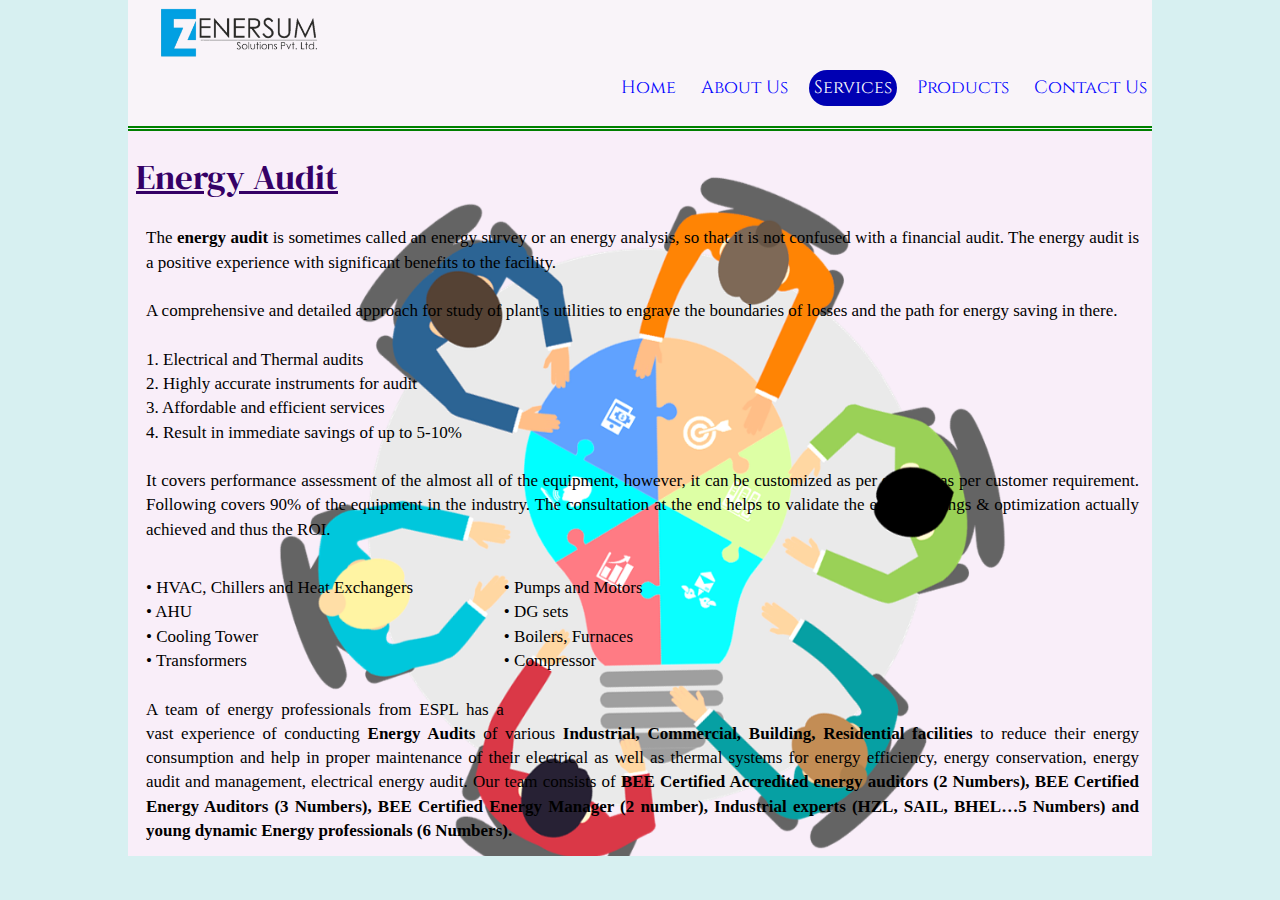
<file: SERV_enrAud.html>
<html>
<head>
	<meta content="img/head-logo.png">
	<title>		
		Enersum Solutions|Services
	</title>
		<link rel="icon" type="image" href="img/lo.jpg" sizes="16x16">
		<link href="https://fonts.googleapis.com/css?family=Cinzel:700&amp;display=swap" rel="stylesheet">
		<link href="https://fonts.googleapis.com/css?family=Lobster&display=swap" rel="stylesheet">
		<link href="https://fonts.googleapis.com/css?family=DM+Serif+Display:400i&display=swap" rel="stylesheet">
		<link rel="stylesheet" type="text/css" href="style.css">
		<meta charset="utf-8">
		<meta name="viewport" content="width=device-width, initial-scale=1">
		<link rel="stylesheet" type="text/css" href="bootstrap-3.4.1-dist\css\bootstrap.css">
		<link rel="stylesheet" type="text/css" href="bootstrap-3.4.1-dist\css\bootstrap-theme.css">

</head>

<body style="background-color: #8cd5d859;">
	
	<div class="fixed">
	<!--LOGO-->
	<header>
		<img id="logo" src="img/logo.png">
	</header>

	<!--NAV BAR-->
	<div class="overflow-content">
		<ul id="navbar">
			<li><a href="index.html">Home</a></li>
			<li><a href="bout.html">About Us</a></li>

			<li class="dropdown">
				<a id="active" href="javascrit:void(0)" class="dropbtn">Services</a>
				<div class="dropdown-cont">
					<a id="active_drop" href="SERV_enrAud.html">Energy Audit</a>
					<a href="SERV_pwrQulty.html">Power Quality /Harmonic Audit</a>
					<a href="SERV_Therm.html">Thermography</a>
					<a href="SERV_wtrAud.html">Water Audit</a>
					<a href="SERV_ESAud.html">Electrical Safety Audit</a>
					<a href="SERV_fea.html">Feasibility Study</a>
					<a href="SERV_training.html">Training</a>
				</div>			
			</li>


			<li class="dropdown"><a href="javascrit:void(0)" class="dropbtn">Products</a>
				<div class="dropdown-cont">
					<a href="PRO-pf-sol.html">Power Quality Solutions</a>
					<a href="PRO-hr-sol.html">Heat Recovery Solutions</a>
					<a href="PRO-em-sol.html">Energy Management Solutions<br>(IOT)</a>
					<a href="PRO-se-sol.html">Rooftop Solar Solutions</a>
					<a href="PRO-solar-pro.html">Solar Products</a>
				</div>
			</li>
			
			<li><a href="cont.html">Contact Us</a></li>
		</ul>
	</div>
	<br>
	</div>
	<br>
	<div class="ab-cont" style="background-image: url(img/energy_aud.png);background-attachment: fixed;background-repeat: no-repeat;background-size: contain; background-position: center;">
		<h1 id="heading">
			<u>Energy Audit</u>
		</h1>
		<br>
		<div class="content">
		<p>
			The <b>energy audit</b> is sometimes called an energy survey or an energy analysis, so that it is not confused with a financial audit. The energy audit is a positive experience with significant benefits to the facility.
			<br><br>
			A comprehensive and detailed approach for study of plant's utilities to engrave the boundaries of losses and the path for energy saving in there. 
			<br><br>
			1.	Electrical and Thermal audits <br>
			2.	Highly accurate instruments for audit <br>
			3.	Affordable and efficient services <br>
			4.	Result in immediate savings of up to 5-10%<br>
			<br>
			It covers performance assessment of the almost all of the equipment, however, it can be customized as per site and as per customer requirement. Following covers 90% of the equipment in the industry. The consultation at the end helps to validate the energy savings & optimization actually achieved and thus the ROI.
			<br><br>
			<p style="float: left;">
			•	HVAC, Chillers and Heat Exchangers<br>
			•	AHU<br>
			•	Cooling Tower<br>
			•	Transformers<br>
			</p>
			<p style="float: right;padding-right: 50%;">
			•	Pumps and Motors<br>
			•	DG sets<br>
			•	Boilers, Furnaces<br>
			•	Compressor<br><br>
			</p>
			<br><br><br><br><br>
			A team of energy professionals from ESPL has a vast experience of conducting <b>Energy Audits</b> of various <b>Industrial, Commercial, Building, Residential facilities</b> to reduce their energy consumption and help in proper maintenance of their electrical as well as thermal systems for energy efficiency, energy conservation, energy audit and management, electrical energy audit. Our team consists of <b>BEE Certified Accredited energy auditors (2 Numbers), BEE Certified Energy Auditors (3 Numbers), BEE Certified Energy Manager (2 number), Industrial experts (HZL, SAIL, BHEL…5 Numbers) and young dynamic Energy professionals (6 Numbers).</b>
			</p>
		</div>
	</div>
	


</body>
</html>
</file>
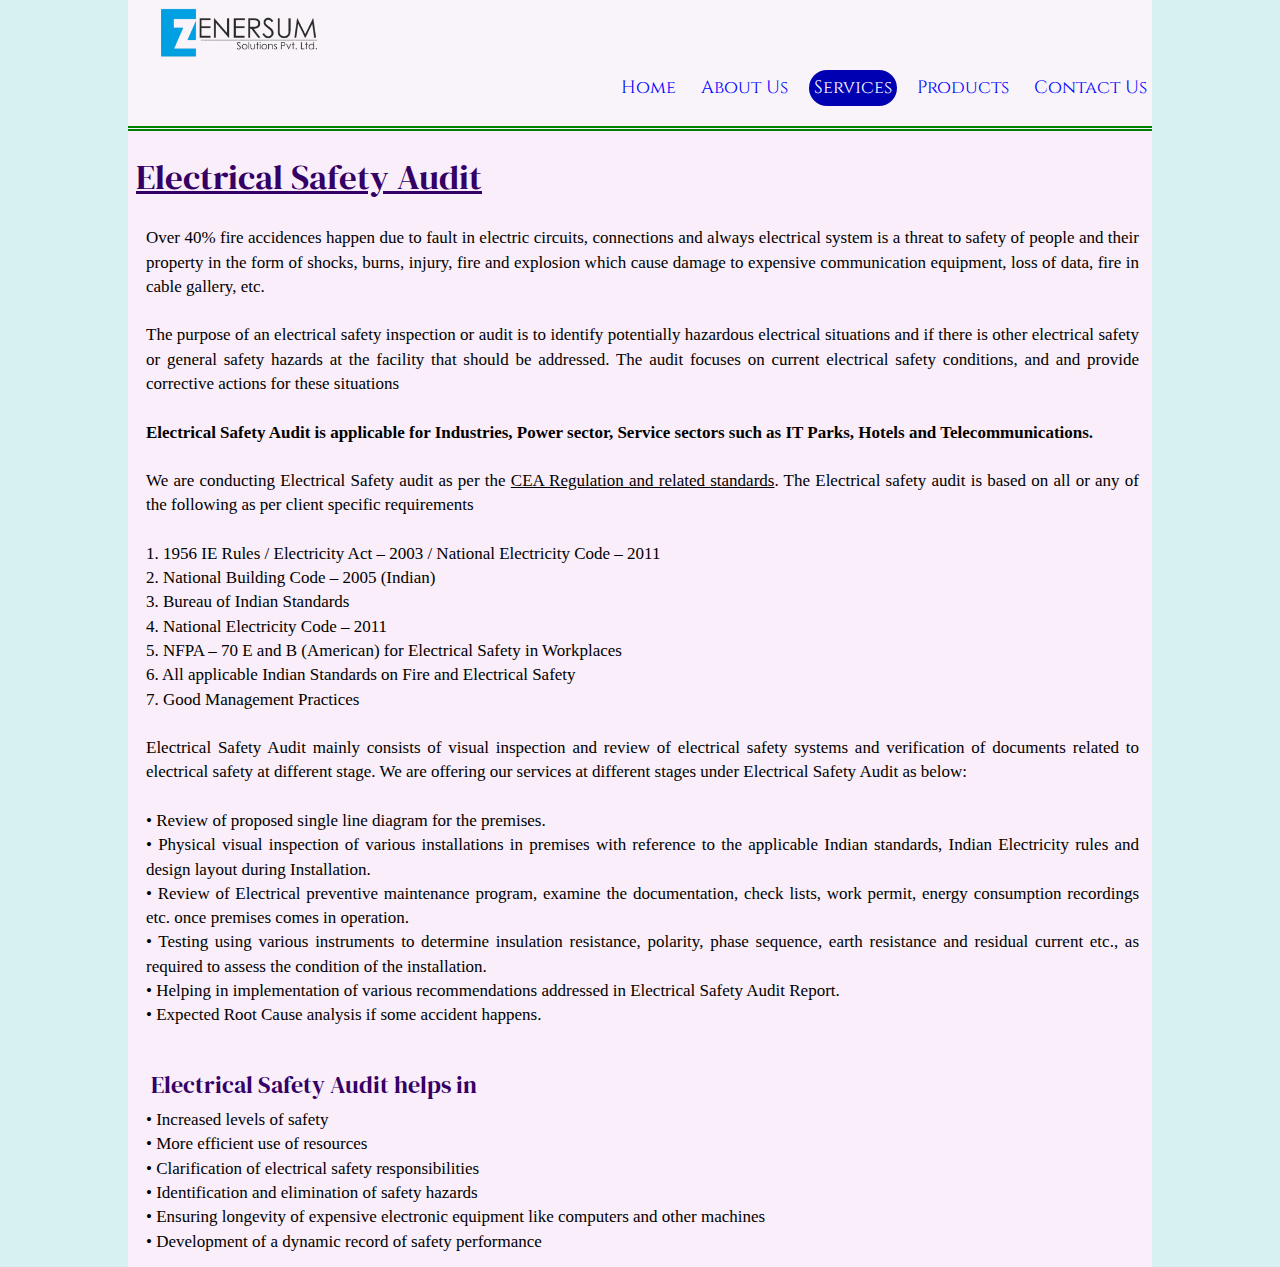
<file: SERV_ESAud.html>
<html>
<head>
	<title>
		Enersum Solutions|Services
	</title>
		<link rel="icon" type="image" href="img/lo.jpg" sizes="16x16">
		<link href="https://fonts.googleapis.com/css?family=Cinzel:700&amp;display=swap" rel="stylesheet">
		<link href="https://fonts.googleapis.com/css?family=Lobster&display=swap" rel="stylesheet">
		<link href="https://fonts.googleapis.com/css?family=DM+Serif+Display:400i&display=swap" rel="stylesheet">
		<link rel="stylesheet" type="text/css" href="style.css">
		<meta charset="utf-8">
		<meta name="viewport" content="width=device-width, initial-scale=1">
		<link rel="stylesheet" type="text/css" href="bootstrap-3.4.1-dist\css\bootstrap.css">
		<link rel="stylesheet" type="text/css" href="bootstrap-3.4.1-dist\css\bootstrap-theme.css">

</head>

<body style="background-color: #8cd5d859;">
	<div class="fixed">
	<!--LOGO-->
	<header>
		<img id="logo" src="img/logo.png" alt="Enersum">
	</header>

	<!--NAV BAR-->
	<div class="overflow-content">
		<ul id="navbar">
			<li><a href="index.html">Home</a></li>
			<li><a href="bout.html">About Us</a></li>

			<li class="dropdown">
				<a id="active" href="javascrit:void(0)" class="dropbtn">Services</a>
				<div class="dropdown-cont">
					<a href="SERV_enrAud.html">Energy Audit</a>
					<a href="SERV_pwrQulty.html">Power Quality /Harmonic Audit</a>
					<a href="SERV_Therm.html">Thermography</a>
					<a href="SERV_wtrAud.html">Water Audit</a>
					<a id="active_drop" href="SERV_ESAud.html">Electrical Safety Audit</a>
					<a href="SERV_fea.html">Feasibility Study</a>
					<a href="SERV_training.html">Training</a>
				</div>			
			</li>


			<li class="dropdown"><a href="javascrit:void(0)" class="dropbtn">Products</a>
				<div class="dropdown-cont">
					<a href="PRO-pf-sol.html">Power Quality Solutions</a>
					<a href="PRO-hr-sol.html">Heat Recovery Solutions</a>
					<a href="PRO-em-sol.html">Energy Management Solutions<br>(IOT)</a>
					<a href="PRO-se-sol.html">Rooftop Solar Solutions</a>
					<a href="PRO-solar-pro.html">Solar Products</a>
				</div>
			</li>
			
			<li><a href="cont.html">Contact Us</a></li>
		</ul>
	</div>
	<br>
	</div>
	<br>
	<div class="ab" style="background-image: url(img/safe.png);background-repeat: no-repeat;background-attachment: fixed;background-size: 70% 100%;background-position: right;">
	<div class="ab-cont">
		<h1 id="heading">
			<u>Electrical Safety Audit</u>
		</h1>
		<br>
		<div class="content">
			
			<p>
					Over 40% fire accidences happen due to fault in electric circuits, connections and always electrical system is a threat to safety of people and their property in the form of shocks, burns, injury, fire and explosion which cause damage to expensive communication equipment, loss of data, fire in cable gallery, etc.<br><br>

					 

					The purpose of an electrical safety inspection or audit is to identify potentially hazardous electrical situations and if there is other electrical safety or general safety hazards at the facility that should be addressed. The audit focuses on current electrical safety conditions, and and provide corrective actions for these situations<br><br>

					 

					<b>Electrical Safety Audit is applicable for Industries, Power sector, Service sectors such as IT Parks, Hotels and Telecommunications.</b><br><br>

					 

					We are conducting Electrical Safety audit as per the <u>CEA Regulation and related standards</u>. The Electrical safety audit is based on all or any of the following as per client specific requirements<br><br>

					1.      1956 IE Rules / Electricity Act – 2003 / National Electricity Code – 2011<br>
					2.      National Building Code – 2005 (Indian)<br>
					3.      Bureau of Indian Standards<br>
					4.      National Electricity Code – 2011<br>
					5.      NFPA – 70 E and B (American) for Electrical Safety in Workplaces<br>
					6.      All applicable Indian Standards on Fire and Electrical Safety<br>
					7.      Good Management Practices<br><br>

					 

					Electrical Safety Audit mainly consists of visual inspection and review of electrical safety systems and verification of documents related to electrical safety at different stage. We are offering our services at different stages under Electrical Safety Audit as below:<br><br>

					•   Review of proposed single line diagram for the premises.<br>
					•   Physical visual inspection of various installations in premises with reference to the applicable Indian standards, Indian Electricity rules and design layout during Installation.<br>
					•   Review of Electrical preventive maintenance program, examine the documentation, check lists, work permit, energy consumption recordings etc. once premises comes in operation.<br>
					•   Testing using various instruments to determine insulation resistance, polarity, phase sequence, earth resistance and residual current etc., as required to assess the condition of the installation.<br>
					•   Helping in implementation of various recommendations addressed in Electrical Safety Audit Report.<br>
					•   Expected Root Cause analysis if some accident happens.<br><br>

					 

					<h3 id="sub-heading">Electrical Safety Audit helps in</h3>

					 

					•   Increased levels of safety<br>
					•   More efficient use of resources<br>
					•   Clarification of electrical safety responsibilities<br>
					•   Identification and elimination of safety hazards<br>
					•   Ensuring longevity of expensive electronic equipment like computers and other machines<br>
					•   Development of a dynamic record of safety performance<br>
			</p>
		</div>
	</div>
</div>

</body>
</html>
</file>
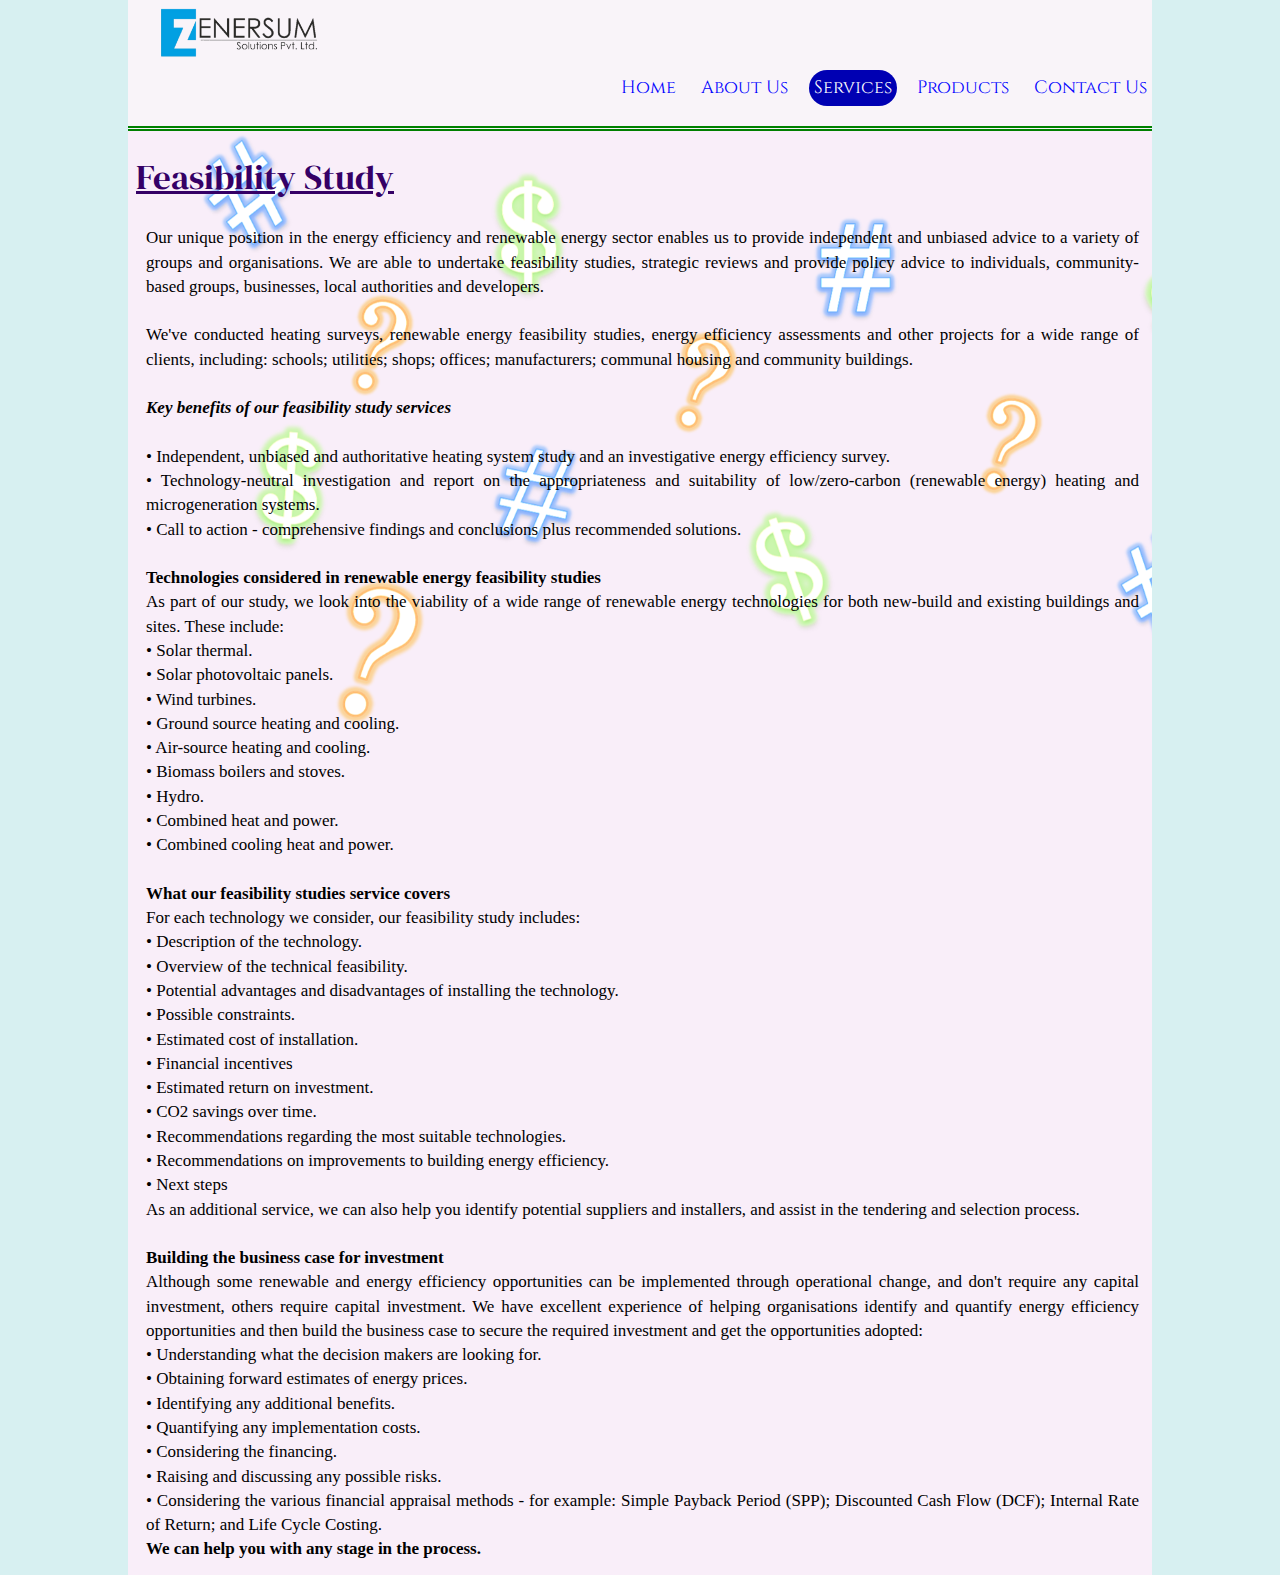
<file: SERV_fea.html>
<html>
<head>
	<title>
		Enersum Solutions|Services
	</title>
		<link rel="icon" type="image" href="img/lo.jpg" sizes="16x16">
		<link href="https://fonts.googleapis.com/css?family=Cinzel:700&amp;display=swap" rel="stylesheet">
		<link href="https://fonts.googleapis.com/css?family=Lobster&display=swap" rel="stylesheet">
		<link href="https://fonts.googleapis.com/css?family=DM+Serif+Display:400i&display=swap" rel="stylesheet">
		<link rel="stylesheet" type="text/css" href="style.css">
		<meta charset="utf-8">
		<meta name="viewport" content="width=device-width, initial-scale=1">
		<link rel="stylesheet" type="text/css" href="bootstrap-3.4.1-dist\css\bootstrap.css">
		<link rel="stylesheet" type="text/css" href="bootstrap-3.4.1-dist\css\bootstrap-theme.css">

</head>

<body style="background-color: #8cd5d859;">
	<div class="fixed">
	<!--LOGO-->
	<header>
		<img id="logo" src="img/logo.png">
	</header>

	<!--NAV BAR-->
	<div class="overflow-content">
		<ul id="navbar">
			<li><a href="index.html">Home</a></li>
			<li><a href="bout.html">About Us</a></li>

			<li class="dropdown">
				<a id="active" href="javascrit:void(0)" class="dropbtn">Services</a>
				<div class="dropdown-cont">
					<a href="SERV_enrAud.html">Energy Audit</a>
					<a href="SERV_pwrQulty.html">Power Quality /Harmonic Audit</a>
					<a href="SERV_Therm.html">Thermography</a>
					<a href="SERV_wtrAud.html">Water Audit</a>
					<a href="SERV_ESAud.html">Electrical Safety Audit</a>
					<a id="active_drop" href="SERV_fea.html">Feasibility Study</a>
					<a href="SERV_training.html">Training</a>
				</div>			
			</li>


			<li class="dropdown"><a href="javascrit:void(0)" class="dropbtn">Products</a>
				<div class="dropdown-cont">
					<a href="PRO-pf-sol.html">Power Quality Solutions</a>
					<a href="PRO-hr-sol.html">Heat Recovery Solutions</a>
					<a href="PRO-em-sol.html">Energy Management Solutions<br>(IOT)</a>
					<a href="PRO-se-sol.html">Rooftop Solar Solutions</a>
					<a href="PRO-solar-pro.html">Solar Products</a>
				</div>
			</li>
			
			<li><a href="cont.html">Contact Us</a></li>
		</ul>
	</div>
	<br>
</div>
<br>
	<div class="ab-cont" style="background-image: url(img/feas.png);background-size: contain; background-attachment: fixed;background-repeat: repeat;">
		<h1 id="heading">
			<u>Feasibility Study</u>
		</h1>
		<br>
		<div class="content">
		<p>
			Our unique position in the energy efficiency and renewable energy sector enables us to provide independent and unbiased advice to a variety of groups and organisations. We are able to undertake feasibility studies, strategic reviews and provide policy advice to individuals, community-based groups, businesses, local authorities and developers.
			<br><br>
			We've conducted heating surveys, renewable energy feasibility studies, energy efficiency assessments and other projects for a wide range of clients, including: schools; utilities; shops; offices; manufacturers; communal housing and community buildings.<br><br>
			<b><i>Key benefits of our feasibility study services</i></b><br><br>
			•	Independent, unbiased and authoritative heating system study and an investigative energy efficiency survey.<br>
			•	Technology-neutral investigation and report on the appropriateness and suitability of low/zero-carbon (renewable energy) heating and microgeneration systems.<br>
			•	Call to action - comprehensive findings and conclusions plus recommended solutions.<br><br>
			<b>Technologies considered in renewable energy feasibility studies</b><br>
			As part of our study, we look into the viability of a wide range of renewable energy technologies for both new-build and existing buildings and sites. These include:<br>
			•	Solar thermal.<br>
			•	Solar photovoltaic panels.<br>
			•	Wind turbines.<br>
			•	Ground source heating and cooling.<br>
			•	Air-source heating and cooling.<br>
			•	Biomass boilers and stoves.<br>
			•	Hydro.<br>
			•	Combined heat and power.<br>
			•	Combined cooling heat and power.<br><br>
			<b>What our feasibility studies service covers</b><br>
			For each technology we consider, our feasibility study includes:<br>
			•	Description of the technology.<br>
			•	Overview of the technical feasibility.<br>
			•	Potential advantages and disadvantages of installing the technology.<br>
			•	Possible constraints.<br>
			•	Estimated cost of installation.<br>
			•	Financial incentives <br>
			•	Estimated return on investment.<br>
			•	CO2 savings over time.<br>
			•	Recommendations regarding the most suitable technologies.<br>
			•	Recommendations on improvements to building energy efficiency.<br>
			•	Next steps<br>
			As an additional service, we can also help you identify potential suppliers and installers, and assist in the tendering and selection process.<br><br>
			<b>Building the business case for investment </b><br>
			Although some renewable and energy efficiency opportunities can be implemented through operational change, and don't require any capital investment, others require capital investment. We have excellent experience of helping organisations identify and quantify energy efficiency opportunities and then build the business case to secure the required investment and get the opportunities adopted:<br>
			•	Understanding what the decision makers are looking for.<br>
			•	Obtaining forward estimates of energy prices.<br>
			•	Identifying any additional benefits.<br>
			•	Quantifying any implementation costs.<br>
			•	Considering the financing.<br>
			•	Raising and discussing any possible risks.<br>
			•	Considering the various financial appraisal methods - for example: Simple Payback Period (SPP); Discounted Cash Flow (DCF); Internal Rate of Return; and Life Cycle Costing.<br>
			<b>We can help you with any stage in the process.</b>



		</p>
		</div>
	</div>
	


</body>
</html>
</file>
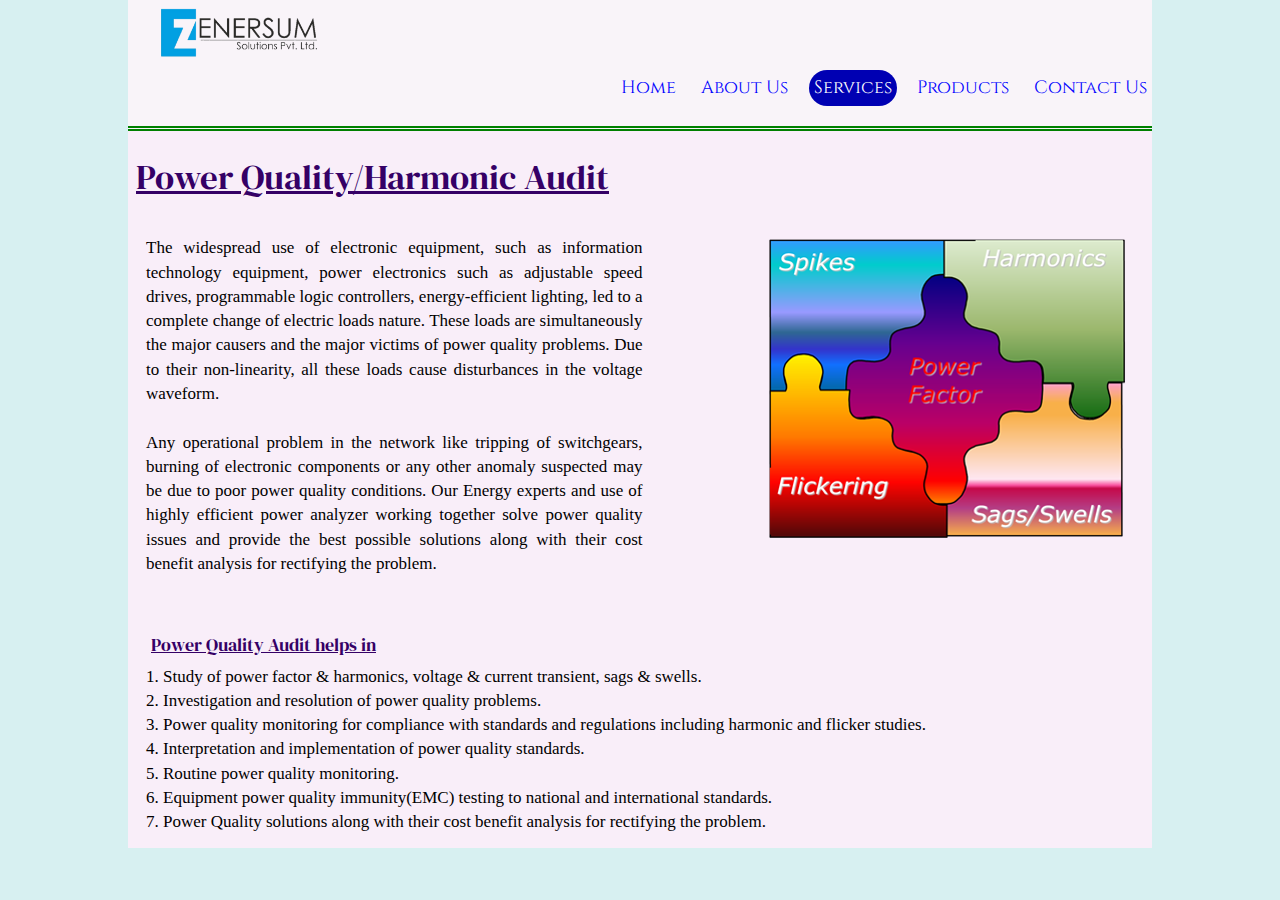
<file: SERV_pwrQulty.html>
<html>
<head>
	<title>
		Enersum Solutions|Services
	</title>
		<link rel="icon" type="image" href="img/lo.jpg" sizes="16x16">
		<link href="https://fonts.googleapis.com/css?family=Cinzel:700&amp;display=swap" rel="stylesheet">
		<link href="https://fonts.googleapis.com/css?family=Lobster&display=swap" rel="stylesheet">
		<link href="https://fonts.googleapis.com/css?family=DM+Serif+Display:400i&display=swap" rel="stylesheet">
		<link rel="stylesheet" type="text/css" href="style.css">
		<meta charset="utf-8">
		<meta name="viewport" content="width=device-width, initial-scale=1">
		<link rel="stylesheet" type="text/css" href="bootstrap-3.4.1-dist\css\bootstrap.css">
		<link rel="stylesheet" type="text/css" href="bootstrap-3.4.1-dist\css\bootstrap-theme.css">

		<style type="text/css">
			
			.left-cont{
				float: left;
				width: 50%;
				height: auto;
			}

			.right-cont{
				float: right;
				width: 40%;
				height: auto; 
				padding-left: 2%; 
			}

		</style>

</head>

<body style="background-color: #8cd5d859;">
	<div class="fixed">
	<!--LOGO-->
	<header>
		<img id="logo" src="img/logo.png">
	</header>

	<!--NAV BAR-->
	<div class="overflow-content">
		<ul id="navbar">
			<li><a href="index.html">Home</a></li>
			<li><a href="bout.html">About Us</a></li>

			<li class="dropdown">
				<a id="active" href="javascrit:void(0)" class="dropbtn">Services</a>
				<div class="dropdown-cont">
					<a href="SERV_enrAud.html">Energy Audit</a>
					<a id="active_drop" href="SERV_pwrQulty.html">Power Quality /Harmonic Audit</a>
					<a href="SERV_Therm.html">Thermography</a>
					<a href="SERV_wtrAud.html">Water Audit</a>
					<a href="SERV_ESAud.html">Electrical Safety Audit</a>
					<a href="SERV_fea.html">Feasibility Study</a>
					<a href="SERV_training.html">Training</a>
				</div>			
			</li>


			<li class="dropdown"><a href="javascrit:void(0)" class="dropbtn">Products</a>
				<div class="dropdown-cont">
					<a href="PRO-pf-sol.html">Power Quality Solutions</a>
					<a href="PRO-hr-sol.html">Heat Recovery Solutions</a>
					<a href="PRO-em-sol.html">Energy Management Solutions<br>(IOT)</a>
					<a href="PRO-se-sol.html">Rooftop Solar Solutions</a>
					<a href="PRO-solar-pro.html">Solar Products</a>
				</div>
			</li>
			
			<li><a href="cont.html">Contact Us</a></li>
		</ul>
	</div>
	<br>
</div>
<br>
	<div class="ab-cont">
		<h1 id="heading">
			<u>Power Quality/Harmonic Audit</u>
		</h1>
		<br>
		<div class="content">
		<p>
			<div class="left-cont">
			The widespread use of electronic equipment, such as information technology equipment, power electronics such as adjustable speed drives, programmable logic controllers, energy-efficient lighting, led to a complete change of electric loads nature. These loads are simultaneously the major causers and the major victims of power quality problems. Due to their non-linearity, all these loads cause disturbances in the voltage waveform.
			</div>
			<div class="right-cont">
				<img src="img/Pwr_qua.png">				
			</div>
			<br><br><br><br><br><br><br><br>
			<div class="left-cont">
			Any operational problem in the network like tripping of switchgears, burning of electronic components or any other anomaly suspected may be due to poor power quality conditions. Our Energy experts and use of highly efficient power analyzer working together solve power quality issues and provide the best possible solutions along with their cost benefit analysis for rectifying the problem.
			</div>
			<br><br><br><br><br><br><br><br>
			<h4 id="sub-heading"><u>Power Quality Audit helps in</u></h4>
			
			1.	Study of power factor & harmonics, voltage & current transient, sags & swells.<br>
			2.	Investigation and resolution of power quality problems.<br>
			3.	Power quality monitoring for compliance with standards and regulations including harmonic and flicker studies.<br>
			4.	Interpretation and implementation of power quality standards.<br>
			5.	Routine power quality monitoring.<br>
			6.	Equipment power quality immunity(EMC) testing to national and international standards.<br>
			7.	Power Quality solutions along with their cost benefit analysis for rectifying the problem.<br>
			
		</p>
		</div>
	</div>
	


</body>
</html>
</file>
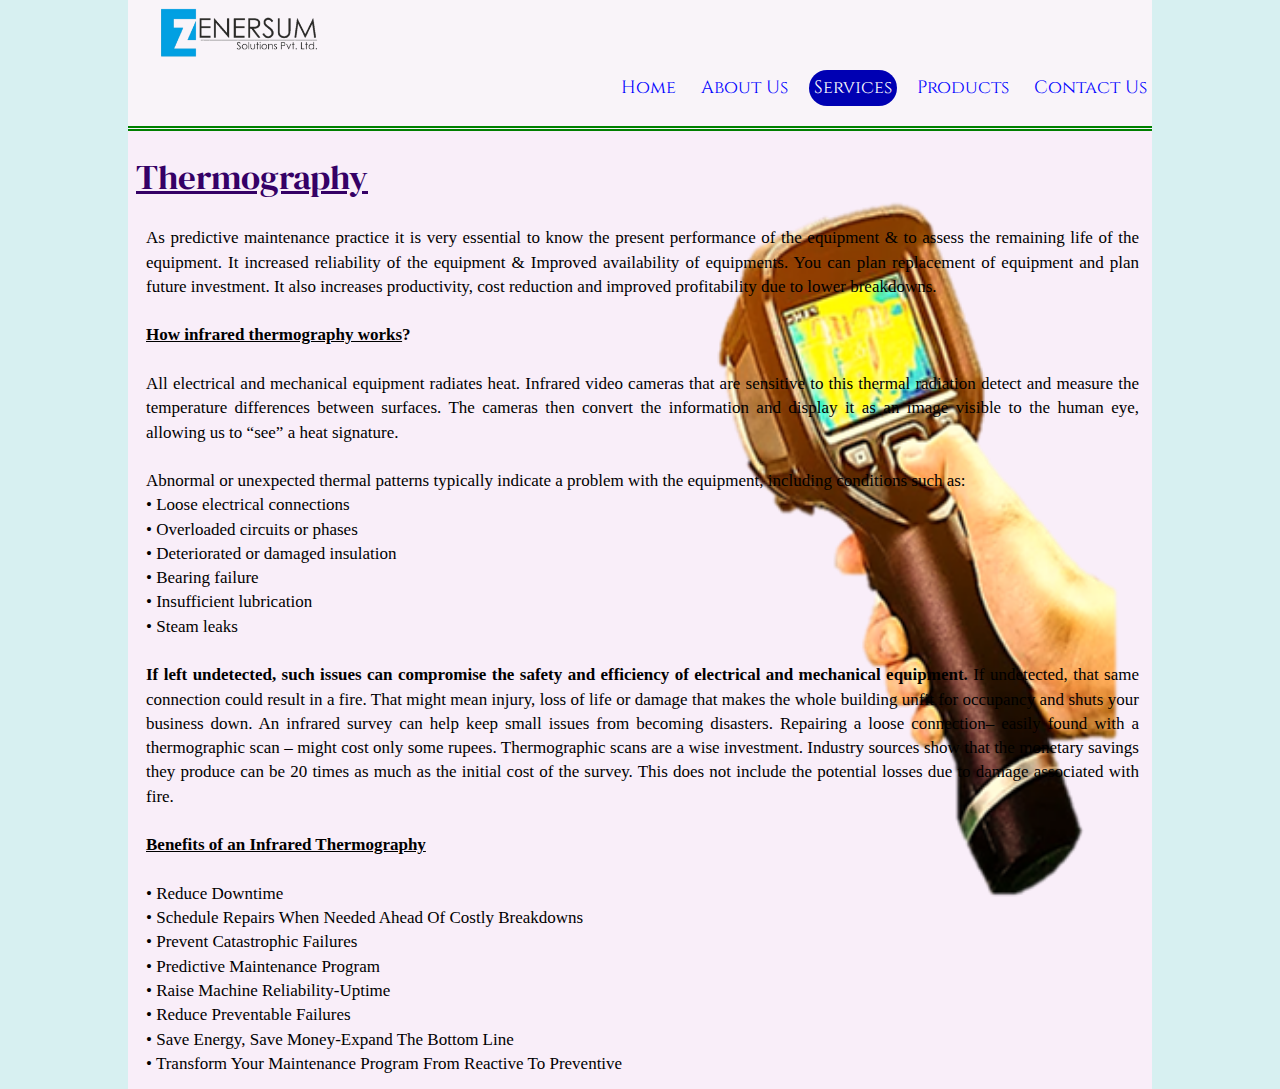
<file: SERV_Therm.html>
<html>
<head>
	<title>
		Enersum Solutions|Services
	</title>
		<link rel="icon" type="image" href="img/lo.jpg" sizes="16x16">
		<link href="https://fonts.googleapis.com/css?family=Cinzel:700&amp;display=swap" rel="stylesheet">
		<link href="https://fonts.googleapis.com/css?family=Lobster&display=swap" rel="stylesheet">
		<link href="https://fonts.googleapis.com/css?family=DM+Serif+Display:400i&display=swap" rel="stylesheet">
		<link rel="stylesheet" type="text/css" href="style.css">
		<meta charset="utf-8">
		<meta name="viewport" content="width=device-width, initial-scale=1">
		<link rel="stylesheet" type="text/css" href="bootstrap-3.4.1-dist\css\bootstrap.css">
		<link rel="stylesheet" type="text/css" href="bootstrap-3.4.1-dist\css\bootstrap-theme.css">

</head>

<body style="background-color: #8cd5d859;">
	<div class="fixed">
	<!--LOGO-->
	<header>
		<img id="logo" src="img/logo.png">
	</header>

	<!--NAV BAR-->
	<div class="overflow-content">
		<ul id="navbar">
			<li><a href="index.html">Home</a></li>
			<li><a href="bout.html">About Us</a></li>

			<li class="dropdown">
				<a id="active"  href="javascrit:void(0)" class="dropbtn">Services</a>
				<div class="dropdown-cont">
					<a href="SERV_enrAud.html">Energy Audit</a>
					<a href="SERV_pwrQulty.html">Power Quality /Harmonic Audit</a>
					<a id="active_drop" href="SERV_Therm.html">Thermography</a>
					<a href="SERV_wtrAud.html">Water Audit</a>
					<a href="SERV_ESAud.html">Electrical Safety Audit</a>
					<a href="SERV_fea.html">Feasibility Study</a>
					<a href="SERV_training.html">Training</a>
				</div>			
			</li>


			<li class="dropdown"><a href="javascrit:void(0)" class="dropbtn">Products</a>
				<div class="dropdown-cont">
					<a href="PRO-pf-sol.html">Power Quality Solutions</a>
					<a href="PRO-hr-sol.html">Heat Recovery Solutions</a>
					<a href="PRO-em-sol.html">Energy Management Solutions (IOT)</a>
					<a href="PRO-se-sol.html">Rooftop Solar Solutions</a>
					<a href="PRO-solar-pro.html">Solar Products</a>
				</div>
			</li>
			
			<li><a href="cont.html">Contact Us</a></li>
		</ul>
	</div>
	<br>
</div>
<br>
	<div class="ab-cont" style="background-image: url(img/ther.png);background-size: contain; background-attachment: fixed;background-repeat: no-repeat;background-position: right;">
		<h1 id="heading">
			<u>Thermography</u>
		</h1>
		<br>
		<div class="content">
		<p>
			As predictive maintenance practice it is very essential to know the present performance of the equipment & to assess the remaining life of the equipment. It increased reliability of the equipment & Improved availability of equipments. You can plan replacement of equipment and plan future investment. It also increases productivity, cost reduction and improved profitability due to lower breakdowns.
			<br><br>
			<u><b>How infrared thermography works</u>?</b>
			<br><br>
			All electrical and mechanical equipment radiates heat. Infrared video cameras that are sensitive to this thermal radiation detect and measure the temperature differences between surfaces. The cameras then convert the information and display it as an image visible to the human eye, allowing us to “see” a heat signature.
			<br><br>
			Abnormal or unexpected thermal patterns typically indicate a problem with the equipment, including conditions such as:<br>
			•	Loose electrical connections<br>
			•	Overloaded circuits or phases<br>
			•	Deteriorated or damaged insulation<br>
			•	Bearing failure<br>
			•	Insufficient lubrication<br>
			•	Steam leaks<br><br>
			<b>If left undetected, such issues can compromise the safety and efficiency of electrical and mechanical equipment.</b> If undetected, that same connection could result in a fire. That might mean injury, loss of life or damage that makes the whole building unfit for occupancy and shuts your business down.
			An infrared survey can help keep small issues from becoming disasters. Repairing a loose connection– easily found with a thermographic scan – might cost only some rupees. Thermographic scans are a wise investment. Industry sources show that the monetary savings they produce can be 20 times as much as the initial cost of the survey. This does not include the potential losses due to damage associated with fire.<br><br>

			<b><u>Benefits of an Infrared Thermography</u></b><br><br>
			•	Reduce Downtime<br>
			•	Schedule Repairs When Needed Ahead Of Costly Breakdowns<br>
			•	Prevent Catastrophic Failures<br>
			•	Predictive Maintenance Program<br>
			•	Raise Machine Reliability-Uptime<br>
			•	Reduce Preventable Failures<br>
			•	Save Energy, Save Money-Expand The Bottom Line<br>
			•	Transform Your Maintenance Program From Reactive To Preventive<br>


		</p>
		</div>
	</div>
	


</body>
</html>
</file>
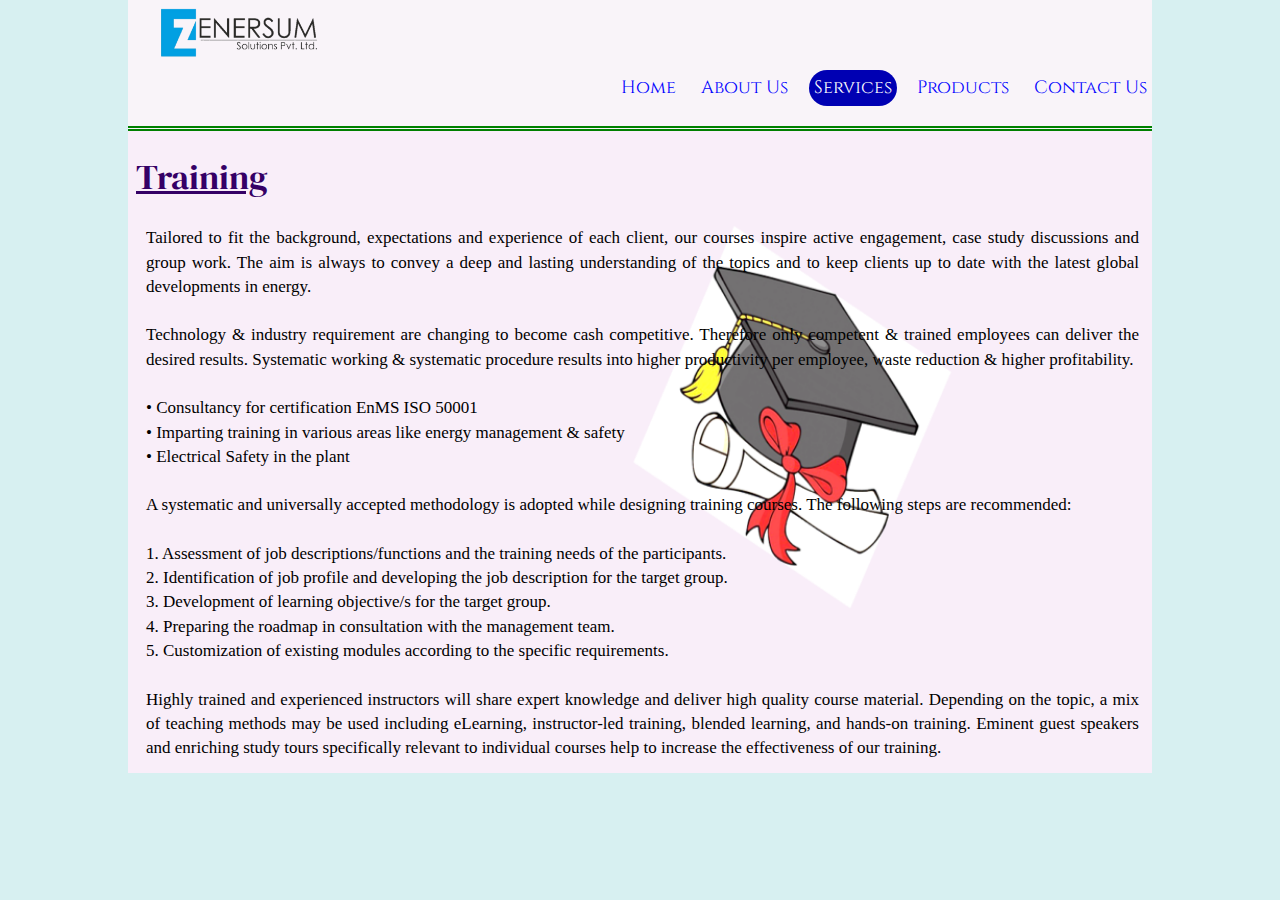
<file: SERV_training.html>
<html>
<head>
	<title>
		Enersum Solutions|Services
	</title>
		<link rel="icon" type="image" href="img/lo.jpg" sizes="16x16">
		<link href="https://fonts.googleapis.com/css?family=Cinzel:700&amp;display=swap" rel="stylesheet">
		<link href="https://fonts.googleapis.com/css?family=Lobster&display=swap" rel="stylesheet">
		<link href="https://fonts.googleapis.com/css?family=DM+Serif+Display:400i&display=swap" rel="stylesheet">
		<link rel="stylesheet" type="text/css" href="style.css">
		<meta charset="utf-8">
		<meta name="viewport" content="width=device-width, initial-scale=1">
		<link rel="stylesheet" type="text/css" href="bootstrap-3.4.1-dist\css\bootstrap.css">
		<link rel="stylesheet" type="text/css" href="bootstrap-3.4.1-dist\css\bootstrap-theme.css">

</head>

<body style="background-color: #8cd5d859;">
	<div class="fixed">
	<!--LOGO-->
	<header>
		<img id="logo" src="img/logo.png">
	</header>

	<!--NAV BAR-->
	<div class="overflow-content">
		<ul id="navbar">
			<li><a href="index.html">Home</a></li>
			<li><a href="bout.html">About Us</a></li>

			<li class="dropdown">
				<a id="active" href="javascrit:void(0)" class="dropbtn">Services</a>
				<div class="dropdown-cont">
					<a href="SERV_enrAud.html">Energy Audit</a>
					<a href="SERV_pwrQulty.html">Power Quality /Harmonic Audit</a>
					<a href="SERV_Therm.html">Thermography</a>
					<a href="SERV_wtrAud.html">Water Audit</a>
					<a href="SERV_ESAud.html">Electrical Safety Audit</a>
					<a href="SERV_fea.html">Feasibility Study</a>
					<a id="active_drop" href="SERV_training.html">Training</a>
				</div>			
			</li>


			<li class="dropdown"><a href="javascrit:void(0)" class="dropbtn">Products</a>
				<div class="dropdown-cont">
					<a href="PRO-pf-sol.html">Power Quality Solutions</a>
					<a href="PRO-hr-sol.html">Heat Recovery Solutions</a>
					<a href="PRO-em-sol.html">Energy Management Solutions<br>(IOT)</a>
					<a href="PRO-se-sol.html">Rooftop Solar Solutions</a>
					<a href="PRO-solar-pro.html">Solar Products</a>
		</div>
			</li>
			
			<li><a href="cont.html">Contact Us</a></li>
		</ul>
	</div>
	<br>
</div>
<br>
	<div class="ab-cont" style="background-image: url(img/training.png);background-position:right; background-repeat: no-repeat;background-size: contain;background-attachment: fixed;">
		<h1 id="heading">
			<u>Training</u>
		</h1>
		<br>
		<div class="content">
		<p>
			Tailored to fit the background, expectations and experience of each client, our courses inspire active engagement, case study discussions and group work. The aim is always to convey a deep and lasting understanding of the topics and to keep clients up to date with the latest global developments in energy.
			<br><br>
			Technology & industry requirement are changing to become cash competitive. Therefore only competent & trained employees can deliver the desired results. Systematic working & systematic procedure results into higher productivity per employee, waste reduction & higher profitability.
			<br><br>
			•	Consultancy for certification EnMS  ISO 50001<br>
			•	Imparting training in various areas like energy management & safety<br>
			•	Electrical Safety in the plant <br>
			<br>
			A systematic and universally accepted methodology is adopted while designing training courses. The following steps are recommended:
			<br><br>
			1.	Assessment of job descriptions/functions and the training needs of the participants.<br>
			2.	Identification of job profile and developing the job description for the target group. <br>
			3.	Development of learning objective/s for the target group. <br>
			4.	Preparing the roadmap in consultation with the management team.<br>
			5.	Customization of existing modules according to the specific requirements. <br>
			<br>
			Highly trained and experienced instructors will share expert knowledge and deliver high quality course material. Depending on the topic, a mix of teaching methods may be used including eLearning, instructor-led training, blended learning, and hands-on training. Eminent guest speakers and enriching study tours specifically relevant to individual courses help to increase the effectiveness of our training. 

		</p>
		</div>
	</div>
</body>
</html>
</file>
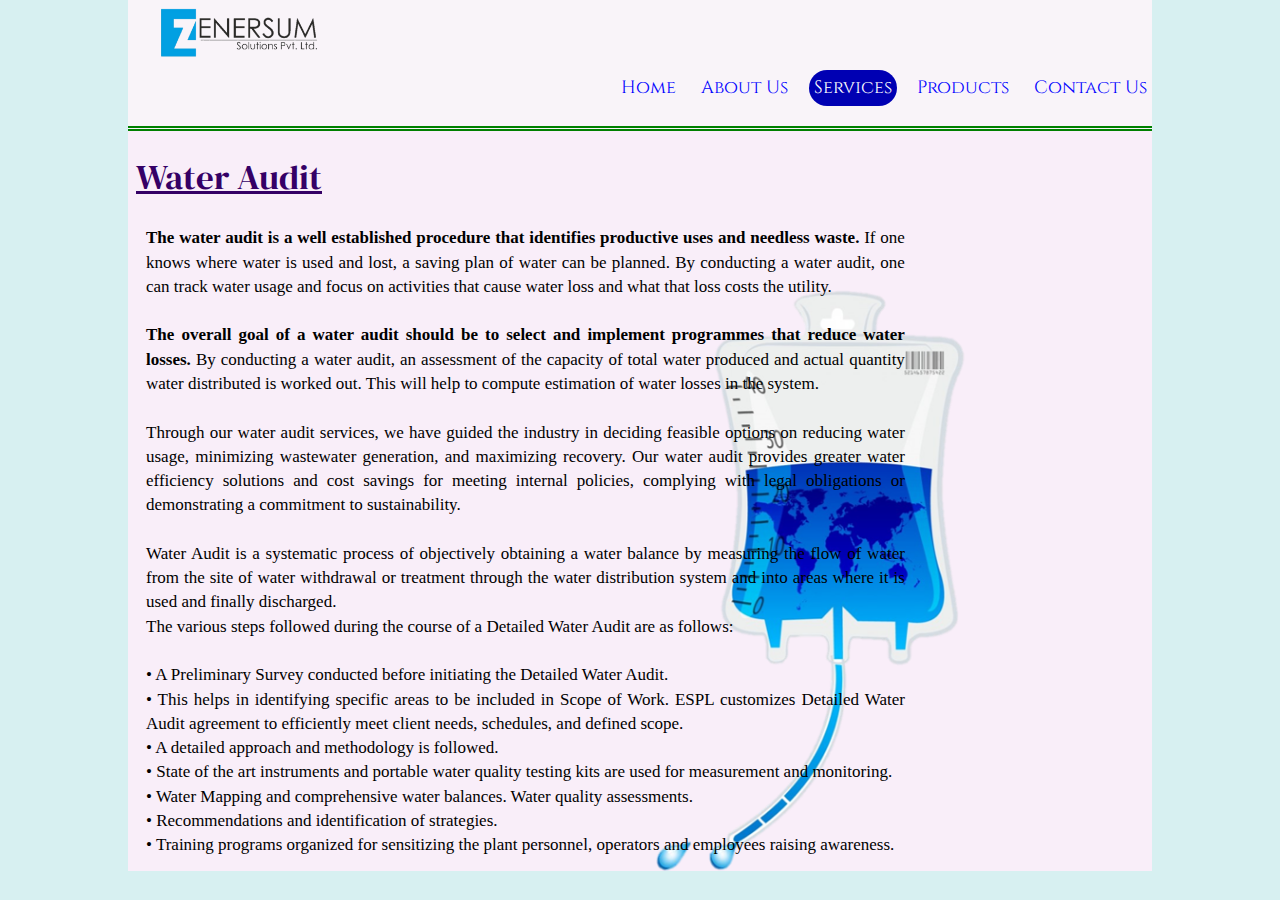
<file: SERV_wtrAud.html>
<html>
<head>
	<title>
		Enersum Solutions|Services
	</title>
		<link rel="icon" type="image" href="img/lo.jpg" sizes="16x16">
		<link href="https://fonts.googleapis.com/css?family=Cinzel:700&amp;display=swap" rel="stylesheet">
		<link href="https://fonts.googleapis.com/css?family=Lobster&display=swap" rel="stylesheet">
		<link href="https://fonts.googleapis.com/css?family=DM+Serif+Display:400i&display=swap" rel="stylesheet">
		<link rel="stylesheet" type="text/css" href="style.css">
		<meta charset="utf-8">
		<meta name="viewport" content="width=device-width, initial-scale=1">
		<link rel="stylesheet" type="text/css" href="bootstrap-3.4.1-dist\css\bootstrap.css">
		<link rel="stylesheet" type="text/css" href="bootstrap-3.4.1-dist\css\bootstrap-theme.css">

</head>

<body style="background-color: #8cd5d859;">
	<div class="fixed">
	<!--LOGO-->
	<header>
		<img id="logo" src="img/logo.png">
	</header>

	<!--NAV BAR-->
	<div class="overflow-content">
		<ul id="navbar">
			<li><a href="index.html">Home</a></li>
			<li><a href="bout.html">About Us</a></li>

			<li class="dropdown">
				<a id="active" href="javascrit:void(0)" class="dropbtn">Services</a>
				<div class="dropdown-cont">
					<a href="SERV_enrAud.html">Energy Audit</a>
					<a href="SERV_pwrQulty.html">Power Quality /Harmonic Audit</a>
					<a href="SERV_Therm.html">Thermography</a>
					<a id="active_drop" href="SERV_wtrAud.html">Water Audit</a>
					<a href="SERV_ESAud.html">Electrical Safety Audit</a>
					<a href="SERV_fea.html">Feasibility Study</a>
					<a href="SERV_training.html">Training</a>
				</div>			
			</li>


			<li class="dropdown"><a href="javascrit:void(0)" class="dropbtn">Products</a>
				<div class="dropdown-cont">
					<a href="PRO-pf-sol.html">Power Quality Solutions</a>
					<a href="PRO-hr-sol.html">Heat Recovery Solutions</a>
					<a href="PRO-em-sol.html">Energy Management Solutions<br>(IOT)</a>
					<a href="PRO-se-sol.html">Rooftop Solar Solutions</a>
					<a href="PRO-solar-pro.html">Solar Products</a>
				</div>
			</li>
			
			<li><a href="cont.html">Contact Us</a></li>
		</ul>
	</div>
	<br>
	</div>
	<br>
	<div class="ab-cont" style="background-image: url(img/Water.png);background-attachment: fixed;background-size: contain;background-repeat: no-repeat;background-position: right;">
		<h1 id="heading">
			<u>Water Audit</u>
		</h1>
		<br>
		<div class="content" style="max-width: 77%;">
		<p>
			<b>The water audit is a well established procedure that identifies productive uses and needless waste.</b> If one knows where water is used and lost, a saving plan of water can be planned. By conducting a water audit, one can track water usage and focus on activities that cause water loss and what that loss costs the utility. 
			<br><br>
			<b>The overall goal of a water audit should be to select and implement programmes that reduce water losses.</b> By conducting a water audit, an assessment of the capacity of total water produced and actual quantity water distributed is worked out. This will help to compute estimation of water losses in the system.  
			<br><br>
			Through our water audit services, we have guided the industry in deciding feasible options on reducing water usage, minimizing wastewater generation, and maximizing recovery. Our water audit provides greater water efficiency solutions and cost savings for meeting internal policies, complying with legal obligations or demonstrating a commitment to sustainability.
			<br><br>
			Water Audit is a systematic process of objectively obtaining a water balance by measuring the flow of water from the site of water withdrawal or treatment through the water distribution system and into areas where it is used and finally discharged.
			<br>
			The various steps followed during the course of a Detailed Water Audit are as follows: <br><br>

			•	A Preliminary Survey conducted before initiating the Detailed Water Audit.<br>
			•	This helps in identifying specific areas to be included in Scope of Work.
			ESPL customizes Detailed Water Audit agreement to efficiently meet client needs, schedules, and defined scope. <br>
			•	A detailed approach and methodology is followed. <br>
			•	State of the art instruments and portable water quality testing kits are used for measurement and monitoring. <br>
			•	Water Mapping and comprehensive water balances. Water quality assessments.  <br>
			•	Recommendations and identification of strategies. <br>
			•	Training programs organized for sensitizing the plant personnel, operators and employees raising awareness.<br>


		</p>
		</div>
	</div>
	


</body>
</html>
</file>
<file: style.css>
body {
	padding-left: 10%;
	padding-right: 10%; 
}

.fixed{
  position: fixed;
  background-color: #f9f4f9;
  backface-visibility: hidden;
  width: 80%;
  border-bottom: double;
  border-color: green;
  border-width: 5px;
}

#logo {
    max-height: 70px;
    padding-left: 2%;    
}

#navbar {
    list-style-type: none;
    text-align: right;
    font-size: 18px;
    font-family: Cinzel, serif;
    margin: 0px;
}

ul {
    display: block;
	list-style-type: none;
	margin: 0;
	padding: 0;
}

li {
  	text-align: right;
  	display: inline-block;
  	padding-left: 1%;
}

li a, .dropbtn {
  	display: inline-block;
  	color: #0000ff;
  	text-align: center;
  	padding: 5px;
  	text-decoration: none;
}

li a:hover {
  	background-color: #0000ff;
  	color: #e6e6ff;
  	border-radius: 45px;
}

li .dropdown:hover .dropbtn {
  	background-color: #0000ff;
  	color: #e6e6ff;
  	border-radius: 5px;
}

#active{
	background-color: #0000b3;
	color: white;
	border-radius: 30px;
}

#active_drop{
	border-left: 10px solid #3d0066;
}

li .dropdown:hover .dropbtn.not(.active){
	border-left: 10px solid #3d0066;
}

li.dropdown {
  	display: inline-block;
}

.dropdown-cont {
  	display: none;
  	position: absolute;
  	background-color: #f9f9f9;
  	min-width: 340px;
  	font-size: 15px;
  	box-shadow: 0px 8px 16px 0px rgba(0,0,0,0.2);
  	z-index: 1;
  	padding-top: 2px;
  	border-radius: 5px;
}

.dropdown-cont a {
	background-color: #e6e6ff;
	border-radius: 2px;
  	color: #00001a;
  	padding: 5px 16px;
  	text-decoration: none;
  	display: block;
  	text-align: left;
}

.dropdown-cont a:hover {
	background-color: #0000b3;
}

.dropdown:hover .dropdown-cont {
  	display: block;
}

.image-gallery {
    display: inline-flex;
    background-color: rgb(255, 255, 153);
    height: 220px;
    width: 100%;
    overflow-y: auto;
    border-radius: 5px;
}

#image {
    height: 200px;
    width: auto;
    padding-left: 1%;
    padding-right: 1%;
    padding-top: 10px;
    padding-bottom: 10px;
}

.ab-cont{
	padding: 3px;
	padding-top: 11.5%;
  background-color: #f9eef9;
}

#heading{
	font-family: 'DM Serif Display', serif;
	font-size: 35px;
	color: #350066;
	padding-left: 5px;
}

.content{
	font-family: 'Volkhov', serif;
	text-align: justify;
	font-size: 17px;
	padding-left: 15px;
	padding-right: 10px;
  color: black;
}

#sub-heading{
	font-family: 'DM Serif Display', serif;
	color: #350066;
	padding-left: 5px;
}
</file>
